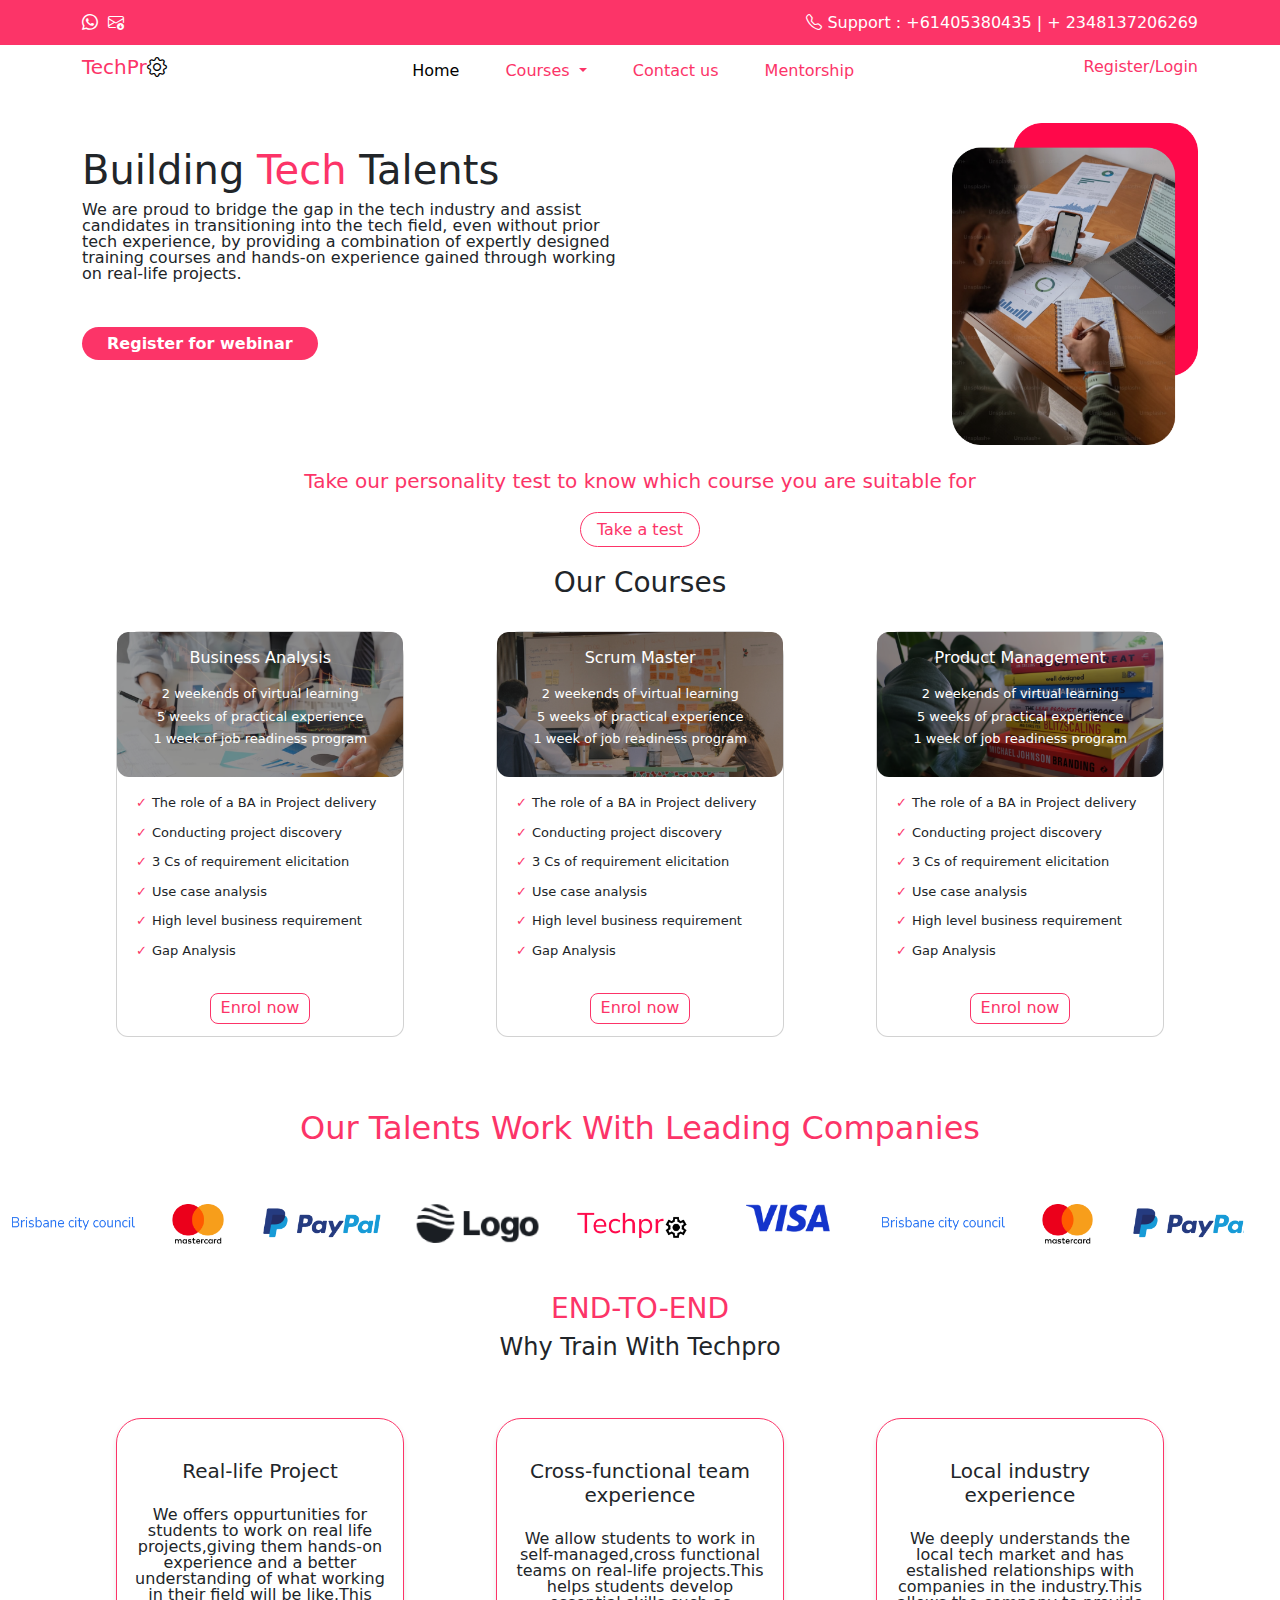
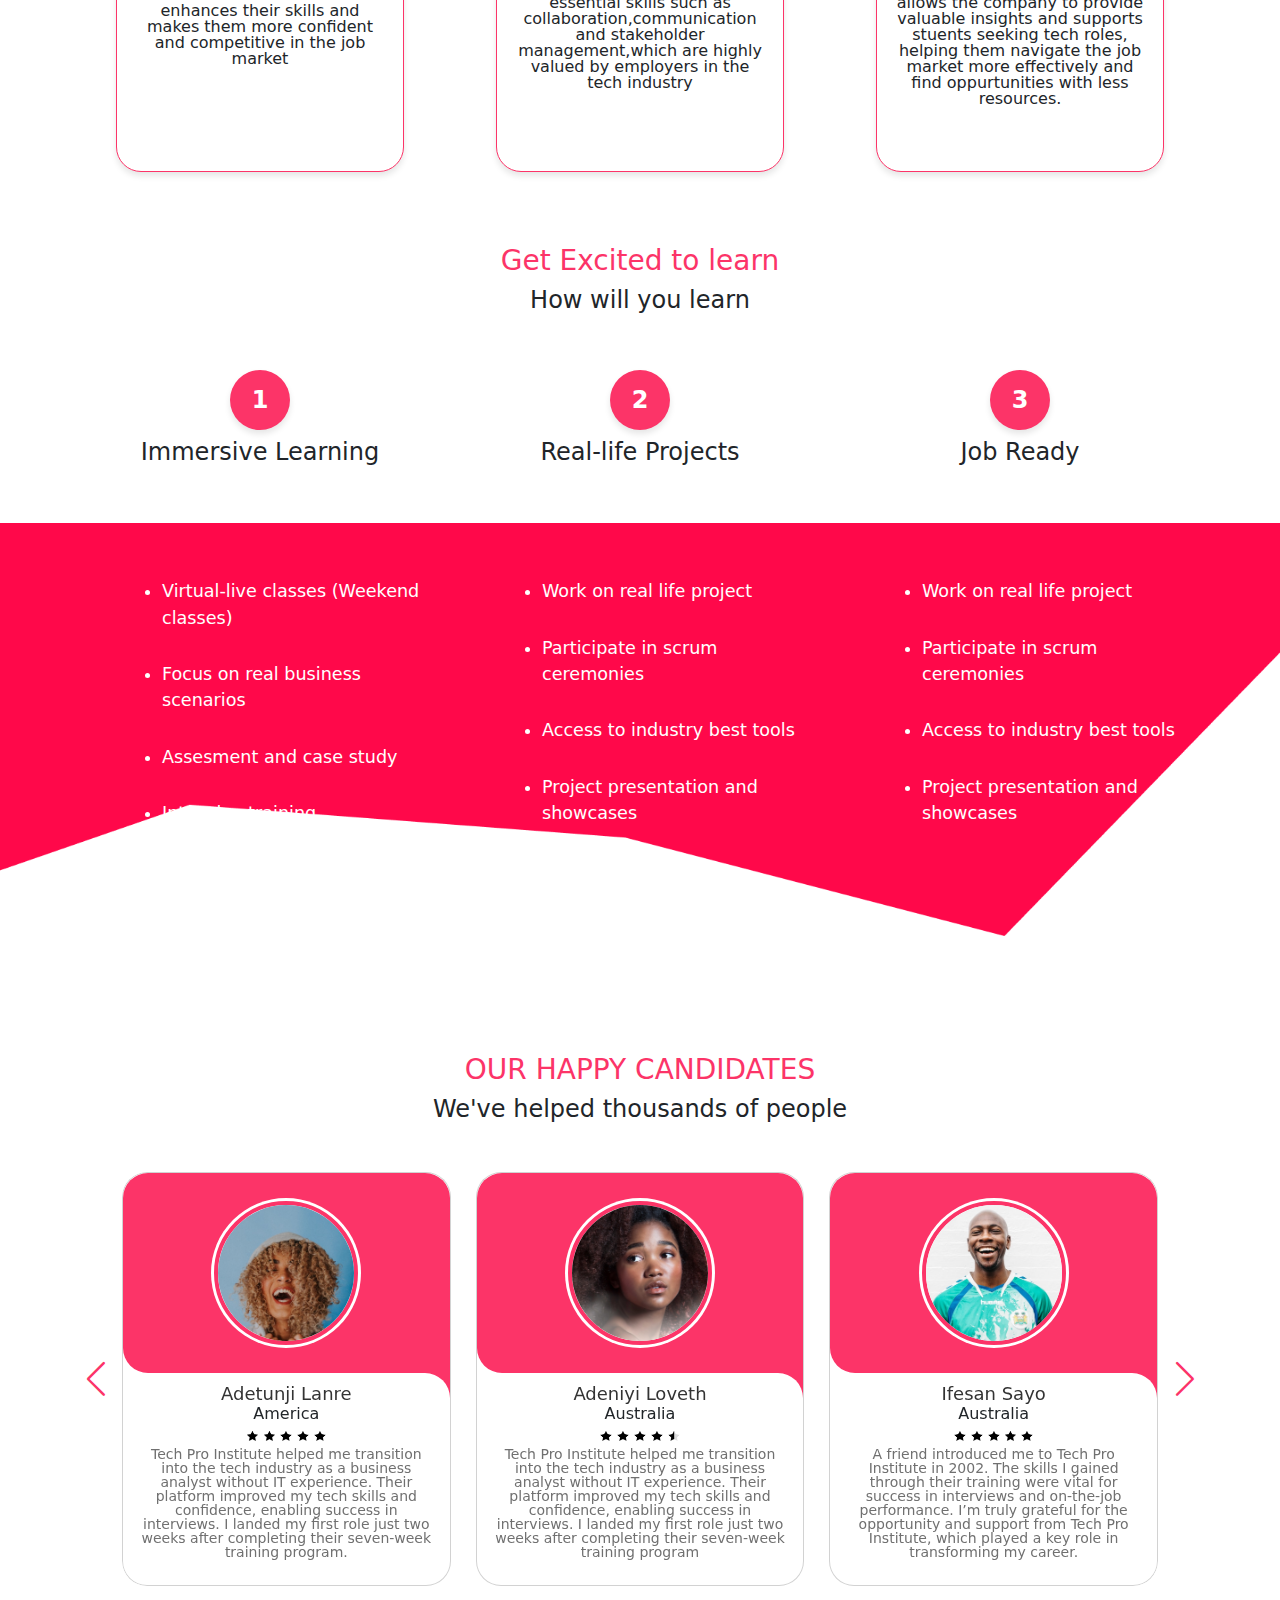
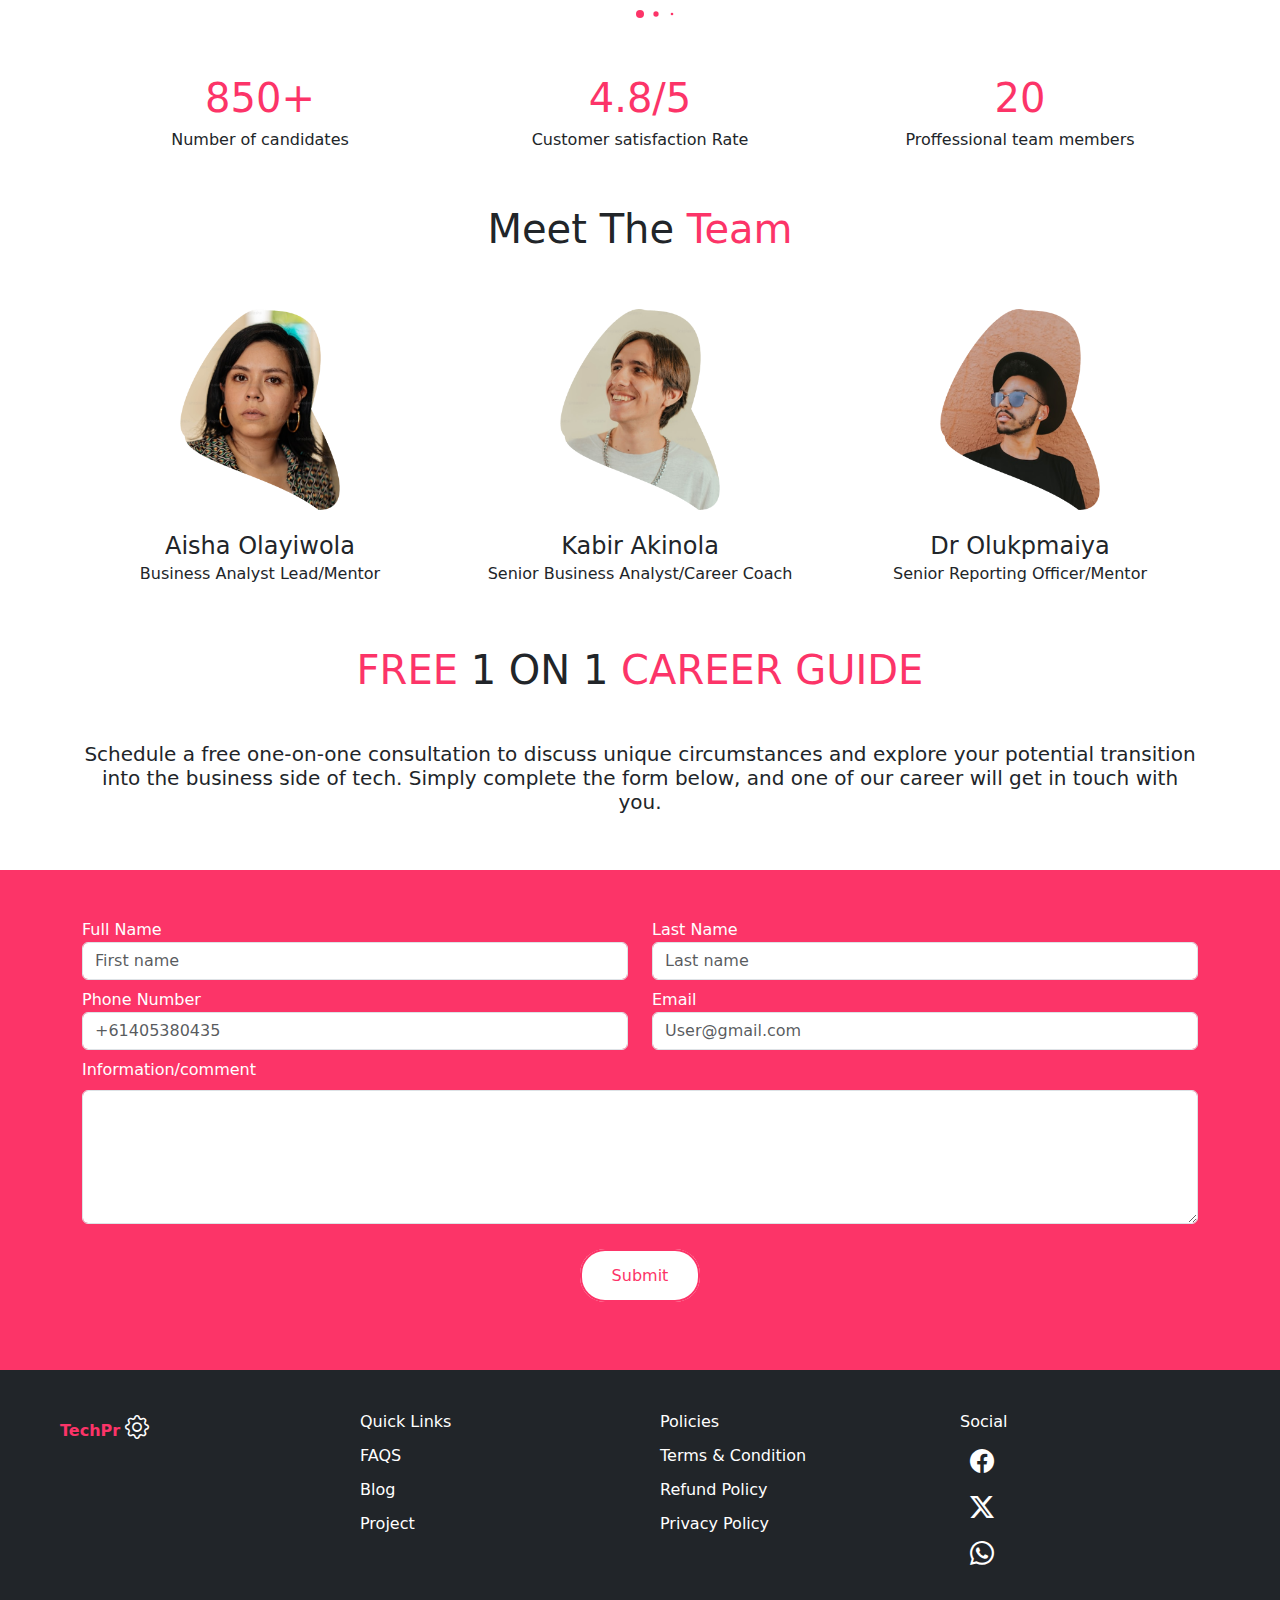
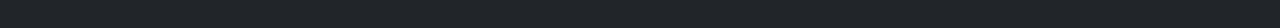
<file: index.html>
<!DOCTYPE html>
<html lang="en">
  <head>
    <meta charset="UTF-8" />
    <meta name="viewport" content="width=device-width, initial-scale=1.0" />
    <title>Document</title>
    <link
      href="https://cdn.jsdelivr.net/npm/bootstrap@5.3.3/dist/css/bootstrap.min.css"
      rel="stylesheet"
      integrity="sha384-QWTKZyjpPEjISv5WaRU9OFeRpok6YctnYmDr5pNlyT2bRjXh0JMhjY6hW+ALEwIH"
      crossorigin="anonymous"
    />
    <link
      rel="stylesheet"
      href="https://cdn.jsdelivr.net/npm/bootstrap-icons@1.11.3/font/bootstrap-icons.min.css"
    />
    <link
      rel="stylesheet"
      href="https://cdn.jsdelivr.net/npm/swiper@11/swiper-bundle.min.css"
    />
    <script
      src="https://cdn.jsdelivr.net/npm/bootstrap@5.3.3/dist/js/bootstrap.bundle.min.js"
      integrity="sha384-YvpcrYf0tY3lHB60NNkmXc5s9fDVZLESaAA55NDzOxhy9GkcIdslK1eN7N6jIeHz"
      crossorigin="anonymous"
    ></script>
     <link rel="stylesheet" href="styles/nav.css">
     <link rel="stylesheet" href="styles/index.css">
    <style>
/*       
      .header {
        background-color: #fc3468;
        height: 45px;
      }
      .envelope {
        margin-left: 10px;
      }

      .navbar ul li {
        padding: 0 15px;
      }
      .navbar ul li a {
        color: #fc3468;
      }
      .links {
        text-decoration: none;
        color: #fc3468;
      }

      .nav-margin {
        margin-top: -10px;
      }

      .techpr {
        color: #fc3468;
      }
      .intro-text {
        font-size: 40px;
        margin-top: 23px;
      }

      @media screen and (max-width: 993px) {
        .intro-text {
          font-size: 35px;
        }
      }

      @media screen and (max-width: 990px) {
        .nav-margin {
          margin-top: -4px;
        }
      } */
/* 
      .webinar-btn {
        text-decoration: none;
        color: white;
        background-color: #fc3468;
        padding: 7px 25px;
        border-radius: 25px;
        font-weight: 600;
        transition: all 0.3s ease-in-out;
      }

      .webinar-btn:hover {
        background-color: #ffebf2;
        color: #fc3468;
        box-shadow: 0 4px 8px rgba(0, 0, 0, 0.2);
        transform: scale(1.05);
      }

      .webinar-register-wrapper {
        margin-top: 50px;
      }

      @media screen and (max-width: 768px) {
        .webinar-register-wrapper {
          margin-top: 20px;
          text-align: center;
          margin-bottom: 10px;
        }
      }

      .hero-img {
        width: 45%;
      }

      .personality-text {
        color: #fc3468;
        font-size: 20px;
      }

      .test-btn-wrapper {
        margin-top: 25px;
      }

      .test-btn {
        text-decoration: none;
        color: #fc3468;
        padding: 7px 16px;
        border-radius: 20px;
        border: 1px solid #fc3468;
        transition: all 0.3s ease-in-out;
      }

      .test-btn:hover {
        background-color: #fc3468;
        color: white;
        font-weight: 600;
      }
      .background-img-wrapper {
        background-image: url("images/Rectangle\ 12.png");
        background-repeat: no-repeat;
        background-size: cover;
        height: 145px;
        width: 17.9rem;
        border-bottom-right-radius: 12px;
        border-bottom-left-radius: 12px;
      }

      .background-img2-wrapper {
        background-image: url("images/Rectangle 12 (1).png");
        background-repeat: no-repeat;
        background-size: cover;
        height: 145px;
        width: 17.9rem;
        border-bottom-right-radius: 12px;
        border-bottom-left-radius: 12px;
      }
      .background-img3-wrapper {
        background-image: url("images/Rectangle 12 (2).png");
        background-repeat: no-repeat;
        background-size: cover;
        height: 145px;
        width: 17.9rem;
        border-bottom-right-radius: 12px;
        border-bottom-left-radius: 12px;
      }
      .background-img-wrapper p {
        line-height: 0.5;
        font-size: small;
      }
      .background-img2-wrapper p {
        line-height: 0.5;
        font-size: small;
      }
      .background-img3-wrapper p {
        line-height: 0.5;
        font-size: small;
      }
      .card-wrapper {
        border-radius: 12px;
      }

      .card-body ul {
        list-style: none;
        padding: 0 3px;
        font-size: small;
      }

      .card-body li {
        margin-bottom: 10px;
      }

      .checkmark {
        color: #fc3468;
        font-weight: bold;
        margin-right: 5px;
      }

      .enrol-btn {
        text-decoration: none;
        color: #fc3468;
        border-radius: 8px;
        border: 1px solid #fc3468;
        transition: all 0.3s ease-in-out;
        padding-top: 4px;
        padding-right: 10px;
        padding-bottom: 6px;
        padding-left: 10px;
      }

      .enrol-btn:hover {
        background-color: #fc3468;
        color: white;
        font-weight: 600;
      }
      .enrol-btn-wrapper {
        padding-top: 20px;
      }

      .talent-text {
        color: #fc3468;
      }

      .slideshow-container {
        position: relative;
        overflow: hidden;
        width: 100%;
        
      }

      .slides {
        display: flex;
        animation: slide-left 20s linear infinite;
      }

      .slides img {
        flex: 0 0 auto;
        width: 10%;
        height: 40px;
        margin-right: 2rem;
        object-fit: contain;
      }

      @keyframes slide-left {
        0% {
          transform: translateX(0);
        }
        100% {
          transform: translateX(-50%);
        }
      }
      .project-card {
        border-radius: 25px;
        border: 1px solid #fc3468;
      }

      .project-card {
        background-color: #fff; 
        border-radius: 25px;
        border: 1px solid #fc3468;
        box-shadow: 0 4px 6px rgba(0, 0, 0, 0.1); 
        transition: all 0.3s ease-in-out; 
      }

      .project-card:hover {
        cursor: pointer;
        border: #fff;
        background-color: #fc3468; 
        transform: translateY(-10px); 
        box-shadow: 0 8px 16px rgba(0, 0, 0, 0.2); 
        color: #fff; 
      }

      .project-card:hover .card-title,
      .project-card:hover .card-text {
        color: #fff; 
      }

      .number-wrapper {
        background-color: #fc3468;
        color: white;
        height: 60px;
        width: 60px;
        border-radius: 50%;
        font-weight: bold;
        font-size: 1.5rem;
        box-shadow: 0 4px 6px rgba(0, 0, 0, 0.1); 
        transition: all 0.3s ease-in-out; 
      }

      .number-wrapper:hover {
        background-color: #ff5f8a; 
        transform: scale(1.1); 
        box-shadow: 0 8px 16px rgba(0, 0, 0, 0.2); 
        cursor: pointer; 
      }

      @media screen and (max-width: 807px) {
        .learn-text {
          font-size: 1rem;
        }
      }

      .background-wrapper {
        background-image: url(images/Rectangle\ 15\ \(1\).png); 
        background-repeat: no-repeat;
        background-size: contain;
        height: 620px;
      }

      .background-content ul li {
        padding: 25px 0;
        color: white;
        font-size: 1.1rem;
        transition: all 0.3s ease-in-out; 
      }

      .background-content ul li:hover {
        background-color: #fc3468; 
        transform: scale(1.05); 
        cursor: pointer; 
      }

      .background-content {
        padding-top: 40px;
      }

      @media screen and (max-width: 1496px) {
        .background-content ul li {
          padding: 15px 0;
        }
      }

      @media screen and (max-width: 1237px) {
        .background-content ul li {
          padding: 10px 0;
        }
      }

      @media screen and (max-width: 1128px) {
        .background-content ul li {
          padding: 5px 0;
        }
      }

      @media screen and (max-width: 1083px) {
        .background-content ul li {
          padding: 2px 0;
        }
        .background-content {
          padding-top: 20px;
        }
      }

      @media screen and (max-width: 957px) {
        .background-content ul li {
          padding: 2px 0;
        }
        .background-content {
          padding-top: 25px;
        }
        .background-wrapper {
          background-size: cover;
        }
      }

      @media screen and (max-width: 600px) {
        .background-content ul li {
          padding: 2px 0;
          font-size: 1em;
        }
      }

      .slide-container {
        max-width: 1120px;
        width: 100%;
        padding: 40px 0;
      }
      .slide-content {
        margin: 0 40px;
        overflow: hidden;
        border-radius: 25px;
      }
      .card {
        border-radius: 25px;
        background-color: #fff;
      }
      .image-content,
      .card-content {
        display: flex;
        flex-direction: column;
        align-items: center;
        padding: 10px 14px;
      }
      .image-content {
        position: relative;
        row-gap: 5px;
        padding: 25px 0;
      }
      .overlay {
        position: absolute;
        left: 0;
        top: 0;
        height: 100%;
        width: 100%;
        background-color: #fc3468;
        border-radius: 25px 25px 0 25px;
      }
      .overlay::before,
      .overlay::after {
        content: "";
        position: absolute;
        right: 0;
        bottom: -40px;
        height: 40px;
        width: 40px;
        background-color: #fc3468;
      }
      .overlay::after {
        border-radius: 0 25px 0 0;
        background-color: #fff;
      }
      .card-image {
        position: relative;
        height: 150px;
        width: 150px;
        border-radius: 50%;
        background: #fff;
        padding: 3px;
      }
      .card-image .card-img {
        height: 100%;
        width: 100%;
        object-fit: cover;
        border-radius: 50%;
        border: 4px solid #fc3468;
      }
      .name {
        font-size: 18px;
        font-weight: 500;
        color: #333;
      }
      .description {
        font-size: 14px;
        color: #707070;
        text-align: center;
      }
      .button {
        border: none;
        font-size: 16px;
        color: #fff;
        padding: 8px 16px;
        background-color: #fc3468;
        border-radius: 6px;
        margin: 14px;
        cursor: pointer;
        transition: all 0.3s ease;
      }
      .button:hover {
        background: #fc3468;
      }
      .swiper-navBtn {
        color: #fc3468;
        transition: color 0.3s ease;
      }
      .swiper-navBtn:hover {
        color: #fc3468;
      }
      .swiper-navBtn::before,
      .swiper-navBtn::after {
        font-size: 35px;
      }
      .swiper-button-next {
        right: 0;
      }
      .swiper-button-prev {
        left: 0;
      }
      .swiper-pagination-bullet {
        background-color: #fc3468;
        opacity: 1;
      }
      .card-text-margin {
        margin-top: -8px;
      }
      .swiper-pagination-bullet-active {
        background-color: #fc3468;
      }
      @media screen and (max-width: 768px) {
        .slide-content {
          margin: 0 10px;
        }
        .swiper-navBtn {
          display: none;
        }
      }

      .card:hover {
        transition: transform 0.3s ease;
      }


      .card-image:hover .card-img {
        transition: transform 0.3s ease;
      }

  
      .card:hover .overlay {
        opacity: 0.8; 
        transition: opacity 0.3s ease;
      }

      @media screen and (max-width:1416px) {
        .candidates-wrapper {
          margin-top: -90px;
        }
      }
      @media screen and (max-width:1186px) {
        .candidates-wrapper {
          margin-top: -100px;
        }
      }

      .team-text {
        font-size: 1.5em;
      }
      .team-text, p {
        line-height: 1em;
      }

      @media screen and (max-width:999px) {
        .team-text {
          font-size: 1.0em;
        }
        .desc{
        font-size: small;
      }
      }
      .form-wrapper {
        background-color: #fc3468;
        height: 500px; 
      }

      @media screen and (max-width:781px) {
        .schedule-text {
          font-size: 1.0em;
        }
      } */

    
/*

      .submit-btn {
  color: #fc3468;
  text-decoration-line: none;
  background-color: #fff;
  padding: 15px 30px;
  border-radius: 25px;
  border: 2px solid #fc3468; 
  transition: all 0.3s ease-in-out; 
}

.submit-btn:hover {
  background-color: #fc3468; 
  color: #fff; 
  transform: scale(1.05); 
  box-shadow: 0 4px 8px rgba(0, 0, 0, 0.2); 
}

footer.bg-dark {
  background-color: #343a40; 
  color: #fff; 
  padding: 40px 0; 
}

footer .container {
  max-width: 1200px; 
}

footer ul {
  list-style-type: none; 
  padding: 0;
}

footer ul li {
  margin-bottom: 10px; 
}

footer ul li a {
  color: #fff; 
  text-decoration: none; 
  font-size: 1rem;
  transition: color 0.3s ease; 
}

footer ul li a:hover {
  color: #fc3468; 
}

footer .techpr {
  font-weight: bold;
  color: #fc3468; 
}

footer .bi {
  font-size: 1.5rem; 
  margin-left: 10px; 
}

footer .bi:hover {
  color: #fc3468; 
}

footer .col {
  padding: 0 20px; 
}

footer .row {
  display: flex;
  flex-wrap: wrap; 
  justify-content: space-between;
}

footer .col ul {
  text-align: left; 
}


@media (max-width: 768px) {
  footer .row {
    text-align: center;
  }
  footer .col {
    padding-bottom: 20px;
  }
}

@media screen and (max-width:505px) {
  .gear-icon {
    font-size: small;
  }
}

*/
    </style>
  </head>
  <body>
    <section class="header">
      <div class="container h-100">
        <div class="row h-100 align-items-center">
          <div class="col-2 d-flex align-items-center text-white">
            <i class="bi bi-whatsapp"></i>
            <i class="bi bi-envelope-arrow-down envelope"></i>
          </div>
          <div class="col-10 text-end text-white align-items-center">
            <h6 class="mb-0">
              <i class="bi bi-telephone"></i> Support : +61405380435 | +
              2348137206269
            </h6>
          </div>
        </div>
      </div>
    </section>
    <nav class="navbar navbar-expand-lg bg-body-white nav-margin">  
      <div class="container">
        <a class="navbar-brand" href="index.html"
          ><span class="techpr">TechPr</span><i class="bi bi-gear"></i
        ></a>
        <button
          class="navbar-toggler"
          type="button"
          data-bs-toggle="collapse"
          data-bs-target="#navbarSupportedContent"
          aria-controls="navbarSupportedContent"
          aria-expanded="false"
          aria-label="Toggle navigation"
        >
          <span class="navbar-toggler-icon"></span>
        </button>
        <div class="collapse navbar-collapse" id="navbarSupportedContent">
          <ul class="navbar-nav mx-auto mb-2 mb-lg-0 mt-2">
            <li class="nav-item">
              <a class="nav-link active" aria-current="page" href="index.html">Home</a>
            </li>
            <li class="nav-item dropdown">
              <a
                class="nav-link dropdown-toggle"
                href="#"
                role="button"
                data-bs-toggle="dropdown"
                aria-expanded="false"
              >
                Courses
              </a>
              <ul class="dropdown-menu">
                <li><a class="dropdown-item" href="business-analysis-course.html">Business Analysis</a></li>
                <li><a class="dropdown-item" href="scrum-master.html">Scrum master</a></li>
                <li>
                  <a class="dropdown-item" href="product-management.html">Product Management</a>
                </li>
              </ul>
            </li>
            <li class="nav-item">
              <a class="nav-link" href="#">Contact us</a>
            </li>
            <li class="nav-item">
              <a class="nav-link" href="#">Mentorship</a>
            </li>
          </ul>

          <a class="links" href="register-form.html">Register</a>
          <a class="links" href="">/Login</a>
        </div>
      </div>
    </nav>

    <div class="container mt-4">
      <div class="row">
        <div class="col-12 col-md-6 mb-3">
          <h1 class="intro-text">
            Building <span class="techpr">Tech</span> Talents
          </h1>
          <p>
            We are proud to bridge the gap in the tech industry and assist
            candidates in transitioning into the tech field, even without prior
            tech experience, by providing a combination of expertly designed
            training courses and hands-on experience gained through working on
            real-life projects.
          </p>
          <div class="webinar-register-wrapper">
            <a class="webinar-btn" href="webinar-form.html">Register for webinar</a>
          </div>
        </div>

        <div class="col-12 col-md-6 text-center text-md-end">
          <img class="hero-img" src="images/Group 66.png" alt="" />
        </div>
      </div>
    </div>
    <div class="container mt-4">
      <div class="row">
        <div class="col text-center">
          <h6 class="personality-text">
            Take our personality test to know which course you are suitable for
          </h6>
          <div class="test-btn-wrapper">
            <a class="test-btn" href="quiz.html">Take a test</a>
          </div>
        </div>
      </div>
    </div>
    <div class="container">
      <div class="row">
        <div class="col text-center mt-4">
          <h3>Our Courses</h3>
        </div>
      </div>

      <div class="row mt-4">
        <div
          class="col-sm-12 col-md-6 col-lg-4 d-flex justify-content-center mb-4"
        >
          <div class="card index-card" style="width: 18rem; border-bottom-right-radius: 12px; border-bottom-left-radius: 12px;">
            <div class="background-img-wrapper text-center text-white">
              <h6 class="pt-3">Business Analysis</h6>
              <div class="pt-3">
                <p>2 weekends of virtual learning</p>
                <p>5 weeks of practical experience</p>
                <p>1 week of job readiness program</p>
              </div>
            </div>
            <div class="card-body">
              <ul>
                <li>
                  <span class="checkmark">✓</span>The role of a BA in Project
                  delivery
                </li>
                <li>
                  <span class="checkmark">✓</span>Conducting project discovery
                </li>
                <li>
                  <span class="checkmark">✓</span>3 Cs of requirement
                  elicitation
                </li>
                <li><span class="checkmark">✓</span>Use case analysis</li>
                <li>
                  <span class="checkmark">✓</span>High level business
                  requirement
                </li>
                <li><span class="checkmark">✓</span>Gap Analysis</li>
              </ul>
              <div class="enrol-btn-wrapper text-center">
                <a class="enrol-btn" href="business-analysis-course.html">Enrol now</a>
              </div>
            </div>
          </div>
        </div>

        <div
          class="col-sm-12 col-md-6 col-lg-4 d-flex justify-content-center mb-4"
        >
          <div class="card  index-card" style="width: 18rem; border-bottom-right-radius: 12px; border-bottom-left-radius: 12px;">
            <div class="background-img2-wrapper text-center text-white">
              <h6 class="pt-3">Scrum Master</h6>
              <div class="pt-3">
                <p>2 weekends of virtual learning</p>
                <p>5 weeks of practical experience</p>
                <p>1 week of job readiness program</p>
              </div>
            </div>
            <div class="card-body">
              <ul>
                <li>
                  <span class="checkmark">✓</span>The role of a BA in Project
                  delivery
                </li>
                <li>
                  <span class="checkmark">✓</span>Conducting project discovery
                </li>
                <li>
                  <span class="checkmark">✓</span>3 Cs of requirement
                  elicitation
                </li>
                <li><span class="checkmark">✓</span>Use case analysis</li>
                <li>
                  <span class="checkmark">✓</span>High level business
                  requirement
                </li>
                <li><span class="checkmark">✓</span>Gap Analysis</li>
              </ul>
              <div class="enrol-btn-wrapper text-center">
                <a class="enrol-btn" href="scrum-master.html">Enrol now</a>
              </div>
            </div>
          </div>
        </div>

        <div
          class="col-sm-12 col-md-6 col-lg-4 d-flex justify-content-center mb-4"
        >
          <div class="card index-card" style="width: 18rem;border-bottom-right-radius: 12px; border-bottom-left-radius: 12px;">
            <div class="background-img3-wrapper text-center text-white">
              <h6 class="pt-3">Product Management</h6>
              <div class="pt-3">
                <p>2 weekends of virtual learning</p>
                <p>5 weeks of practical experience</p>
                <p>1 week of job readiness program</p>
              </div>
            </div>
            <div class="card-body">
              <ul>
                <li>
                  <span class="checkmark">✓</span>The role of a BA in Project
                  delivery
                </li>
                <li>
                  <span class="checkmark">✓</span>Conducting project discovery
                </li>
                <li>
                  <span class="checkmark">✓</span>3 Cs of requirement
                  elicitation
                </li>
                <li><span class="checkmark">✓</span>Use case analysis</li>
                <li>
                  <span class="checkmark">✓</span>High level business
                  requirement
                </li>
                <li><span class="checkmark">✓</span>Gap Analysis</li>
              </ul>
              <div class="enrol-btn-wrapper text-center">
                <a class="enrol-btn" href="product-management.html">Enrol now</a>
              </div>
            </div>
          </div>
        </div>
      </div>
    </div>
    <div class="container-fluid">
      <div class="row mt-5">
        <div class="col text-center">
          <h2 class="talent-text">Our Talents Work With Leading Companies</h2>
        </div>
        <div class="row mt-5">
          <div class="col">
            <div class="slideshow-container">
              <div class="slides" id="slides">
                <img src="images/Brisbane city council.png" alt="Slide 1" />
                <img
                  style="width: 5%"
                  src="images/Mastercard.png"
                  alt="Slide 2"
                />
                <img src="images/PayPal.png" alt="Slide 3" />
                <img src="images/Frame 9 (1).png" alt="Slide 4" />
                <img src="images/Frame 8.png" alt="Slide 5" />
                <img style="height: 28px" src="images/Visa.png" alt="Slide 6" />

                <img
                  src="images/Brisbane city council.png"
                  alt="Slide 1 Duplicate"
                />
                <img
                  style="width: 5%"
                  src="images/Mastercard.png"
                  alt="Slide 2 Duplicate"
                />
                <img src="images/PayPal.png" alt="Slide 3 Duplicate" />
                <img src="images/Frame 9 (1).png" alt="Slide 4 Duplicate" />
                <img src="images/Frame 8.png" alt="Slide 5 Duplicate" />
                <img
                  style="height: 28px"
                  src="images/Visa.png"
                  alt="Slide 6 Duplicate"
                />
              </div>
            </div>
          </div>
        </div>
      </div>
    </div>
    <div class="container">
      <div class="row mt-5">
        <div class="col text-center">
          <h3 class="techpr">END-TO-END</h3>
          <h4>Why Train With Techpro</h4>
        </div>
      </div>
      <div class="row mt-5">
        <div
          class="col-sm-12 col-md-6 col-lg-4 mb-4 d-flex justify-content-center"
        >
          <div class="card project-card" style="width: 18rem">
            <div class="card-body">
              <h5 class="card-title text-center mb-4 mt-4">
                Real-life Project
              </h5>
              <p class="card-text text-center mb-5">
                We offers oppurtunities for students to work on real life
                projects,giving them hands-on experience and a better
                understanding of what working in their field will be like.This
                enhances their skills and makes them more confident and
                competitive in the job market
              </p>
            </div>
          </div>
        </div>
        <div
          class="col-sm-12 col-md-6 col-lg-4 mb-4 d-flex justify-content-center"
        >
          <div class="card project-card" style="width: 18rem">
            <div class="card-body">
              <h5 class="card-title text-center mb-4 mt-4">
                Cross-functional team experience
              </h5>
              <p class="card-text text-center mb-5">
                We allow students to work in self-managed,cross functional teams
                on real-life projects.This helps students develop essential
                skills such as collaboration,communication and stakeholder
                management,which are highly valued by employers in the tech
                industry
              </p>
            </div>
          </div>
        </div>
        <div
          class="col-sm-12 col-md-6 col-lg-4 mb-4 d-flex justify-content-center"
        >
          <div class="card project-card" style="width: 18rem">
            <div class="card-body">
              <h5 class="card-title text-center mb-4 mt-4">
                Local industry experience
              </h5>
              <p class="card-text text-center mb-5">
                We deeply understands the local tech market and has estalished
                relationships with companies in the industry.This allows the
                company to provide valuable insights and supports stuents
                seeking tech roles, helping them navigate the job market more
                effectively and find oppurtunities with less resources.
              </p>
            </div>
          </div>
        </div>
      </div>

      <div class="row mt-5">
        <div class="col text-center">
          <h3 class="techpr">Get Excited to learn</h3>
          <h4>How will you learn</h4>
        </div>
      </div>
   
      <div class="row mt-5">
        <div class="col text-center">
          <div class="d-flex justify-content-center">
            <div
              class="number-wrapper d-flex justify-content-center align-items-center"
            >
              1
            </div>
          </div>

          <h4 class="mt-2 learn-text">Immersive Learning</h4>
        </div>
        <div class="col text-center">
          <div class="d-flex justify-content-center">
            <div
              class="number-wrapper d-flex justify-content-center align-items-center"
            >
              2
            </div>
          </div>
          <h4 class="mt-2 learn-text">Real-life Projects</h4>
        </div>
        <div class="col text-center">
          <div class="d-flex justify-content-center">
            <div
              class="number-wrapper d-flex justify-content-center align-items-center"
            >
              3
            </div>
          </div>
          <h4 class="mt-2 learn-text">Job Ready</h4>
        </div>
      </div>
    </div>


    <section class="background-wrapper">
      <div class="container">
        <div class="row mt-5 background-content">
          <div class="col ms-lg-5 ms-md-2">
            <ul>
              <li>Virtual-live classes (Weekend classes)</li>
              <li>Focus on real business scenarios</li>
              <li>Assesment and case study</li>
              <li>Intensive training</li>
            </ul>
          </div>
          <div class="col ms-lg-5 ms-md-2">
            <ul>
              <li>Work on real life project</li>
              <li>Participate in scrum ceremonies</li>
              <li>Access to industry best tools</li>
              <li>Project presentation and showcases</li>
            </ul>
          </div>
          <div class="col ms-lg-5 ms-md-2">
            <ul>
              <li>Work on real life project</li>
              <li>Participate in scrum ceremonies</li>
              <li>Access to industry best tools</li>
              <li>Project presentation and showcases</li>
            </ul>
          </div>
        </div>
      </div>
    </section>

    <div class="container">
      <div class="row candidates-wrapper">
        <div class="col text-center">
          <h3 class="techpr">OUR HAPPY CANDIDATES</h3>
          <h4>We've helped thousands of people</h4>
        </div>
      </div>

      <div class="slide-container swiper">
        <div class="slide-content">
          <div class="card-wrapper swiper-wrapper">
            <div class="card swiper-slide">
              <div class="image-content">
                <span class="overlay"></span>
                <div class="card-image">
                  <img
                    src="images/Rectangle 18 (1).png"
                    alt=""
                    class="card-img"
                  />
                </div>
              </div>
              <div class="card-content">
                <h2 class="name">Adetunji Lanre</h2>
                <h6 class="card-text-margin">America</h6>
                <div class="text-center card-text-margin">
                  <img width="5%" src="images/Star 1.png" alt="" />
                  <img width="5%" src="images/Star 1.png" alt="" />
                  <img width="5%" src="images/Star 1.png" alt="" />
                  <img width="5%" src="images/Star 1.png" alt="" />
                  <img width="5%" src="images/Star 1.png" alt="" />
                </div>
                <p class="description">
                  Tech Pro Institute helped me transition into the tech industry
                  as a business analyst without IT experience. Their platform
                  improved my tech skills and confidence, enabling success in
                  interviews. I landed my first role just two weeks after
                  completing their seven-week training program.
                </p>
              </div>
            </div>
            <div class="card swiper-slide">
              <div class="image-content">
                <span class="overlay"></span>
                <div class="card-image">
                  <img
                    src="images/Rectangle 18 (2).png"
                    alt=""
                    class="card-img"
                  />
                </div>
              </div>
              <div class="card-content">
                <h2 class="name">Adeniyi Loveth</h2>
                <h6 class="card-text-margin">Australia</h6>
                <div class="text-center card-text-margin">
                  <img width="5%" src="images/Star 1.png" alt="" />
                  <img width="5%" src="images/Star 1.png" alt="" />
                  <img width="5%" src="images/Star 1.png" alt="" />
                  <img width="5%" src="images/Star 1.png" alt="" />
                  <img width="5%" src="images/Star 5.png" alt="" />
                </div>
                <p class="description">
                  Tech Pro Institute helped me transition into the tech industry
                  as a business analyst without IT experience. Their platform
                  improved my tech skills and confidence, enabling success in
                  interviews. I landed my first role just two weeks after
                  completing their seven-week training program
                </p>
              </div>
            </div>
            <div class="card swiper-slide">
              <div class="image-content">
                <span class="overlay"></span>
                <div class="card-image">
                  <img src="images/Rectangle 18.png" alt="" class="card-img" />
                </div>
              </div>
              <div class="card-content">
                <h2 class="name">Ifesan Sayo</h2>
                <h6 class="card-text-margin">Australia</h6>
                <div class="text-center card-text-margin">
                  <img width="5%" src="images/Star 1.png" alt="" />
                  <img width="5%" src="images/Star 1.png" alt="" />
                  <img width="5%" src="images/Star 1.png" alt="" />
                  <img width="5%" src="images/Star 1.png" alt="" />
                  <img width="5%" src="images/Star 1.png" alt="" />
                </div>
                <p class="description">
                  A friend introduced me to Tech Pro Institute in 2002. The
                  skills I gained through their training were vital for success
                  in interviews and on-the-job performance. I’m truly grateful
                  for the opportunity and support from Tech Pro Institute, which
                  played a key role in transforming my career.
                </p>
              </div>
            </div>
            <div class="card swiper-slide">
              <div class="image-content">
                <span class="overlay"></span>
                <div class="card-image">
                  <img
                    src="images/Rectangle 18 (1).png"
                    alt=""
                    class="card-img"
                  />
                </div>
              </div>
              <div class="card-content">
                <h2 class="name">Adeniyi Loveth</h2>
                <h6 class="card-text-margin">Australia</h6>
                <div class="text-center card-text-margin">
                  <img width="5%" src="images/Star 1.png" alt="" />
                  <img width="5%" src="images/Star 1.png" alt="" />
                  <img width="5%" src="images/Star 1.png" alt="" />
                  <img width="5%" src="images/Star 1.png" alt="" />
                  <img width="5%" src="images/Star 5.png" alt="" />
                </div>
                <p class="description">
                  Tech Pro Institute helped me transition into the tech industry
                  as a business analyst without IT experience. Their platform
                  improved my tech skills and confidence, enabling success in
                  interviews. I landed my first role just two weeks after
                  completing their seven-week training program
                </p>
              </div>
            </div>
            <div class="card swiper-slide">
              <div class="image-content">
                <span class="overlay"></span>
                <div class="card-image">
                  <img
                    src="images/Rectangle 18 (2).png"
                    alt=""
                    class="card-img"
                  />
                </div>
              </div>
              <div class="card-content">
                <h2 class="name">Adetunji Lanre</h2>
                <h6 class="card-text-margin">America</h6>
                <div class="text-center card-text-margin">
                  <img width="5%" src="images/Star 1.png" alt="" />
                  <img width="5%" src="images/Star 1.png" alt="" />
                  <img width="5%" src="images/Star 1.png" alt="" />
                  <img width="5%" src="images/Star 1.png" alt="" />
                  <img width="5%" src="images/Star 1.png" alt="" />
                </div>
                <p class="description">
                  Tech Pro Institute helped me transition into the tech industry
                  as a business analyst without IT experience. Their platform
                  improved my tech skills and confidence, enabling success in
                  interviews. I landed my first role just two weeks after
                  completing their seven-week training program.
                </p>
              </div>
            </div>
            <div class="card swiper-slide">
              <div class="image-content">
                <span class="overlay"></span>
                <div class="card-image">
                  <img src="images/Rectangle 18.png" alt="" class="card-img" />
                </div>
              </div>
              <div class="card-content">
                <h2 class="name">Ifesan Sayo</h2>
                <h6 class="card-text-margin">Australia</h6>
                <div class="text-center card-text-margin">
                  <img width="5%" src="images/Star 1.png" alt="" />
                  <img width="5%" src="images/Star 1.png" alt="" />
                  <img width="5%" src="images/Star 1.png" alt="" />
                  <img width="5%" src="images/Star 1.png" alt="" />
                  <img width="5%" src="images/Star 1.png" alt="" />
                </div>
                <p class="description">
                  A friend introduced me to Tech Pro Institute in 2002. The
                  skills I gained through their training were vital for success
                  in interviews and on-the-job performance. I’m truly grateful
                  for the opportunity and support from Tech Pro Institute, which
                  played a key role in transforming my career.
                </p>
              </div>
            </div>
            <div class="card swiper-slide">
              <div class="image-content">
                <span class="overlay"></span>
                <div class="card-image">
                  <img src="images/Rectangle 12.png" alt="" class="card-img" />
                </div>
              </div>
              <div class="card-content">
                <h2 class="name">Adeniyi Loveth</h2>
                <h6 class="card-text-margin">Australia</h6>
                <div class="text-center card-text-margin">
                  <img width="5%" src="images/Star 1.png" alt="" />
                  <img width="5%" src="images/Star 1.png" alt="" />
                  <img width="5%" src="images/Star 1.png" alt="" />
                  <img width="5%" src="images/Star 1.png" alt="" />
                  <img width="5%" src="images/Star 5.png" alt="" />
                </div>
                <p class="description">
                  Tech Pro Institute helped me transition into the tech industry
                  as a business analyst without IT experience. Their platform
                  improved my tech skills and confidence, enabling success in
                  interviews. I landed my first role just two weeks after
                  completing their seven-week training program
                </p>
              </div>
            </div>
            <div class="card swiper-slide">
              <div class="image-content">
                <span class="overlay"></span>
                <div class="card-image">
                  <img
                    src="images/Rectangle 18 (1).png"
                    alt=""
                    class="card-img"
                  />
                </div>
              </div>
              <div class="card-content">
                <h2 class="name">Ifesan Sayo</h2>
                <h6 class="card-text-margin">Australia</h6>
                <div class="text-center card-text-margin">
                  <img width="5%" src="images/Star 1.png" alt="" />
                  <img width="5%" src="images/Star 1.png" alt="" />
                  <img width="5%" src="images/Star 1.png" alt="" />
                  <img width="5%" src="images/Star 1.png" alt="" />
                  <img width="5%" src="images/Star 1.png" alt="" />
                </div>
                <p class="description">
                  A friend introduced me to Tech Pro Institute in 2002. The
                  skills I gained through their training were vital for success
                  in interviews and on-the-job performance. I’m truly grateful
                  for the opportunity and support from Tech Pro Institute, which
                  played a key role in transforming my career.
                </p>
              </div>
            </div>
            <div class="card swiper-slide">
              <div class="image-content">
                <span class="overlay"></span>
                <div class="card-image">
                  <img
                    src="images/Rectangle 12 (2).png"
                    alt=""
                    class="card-img"
                  />
                </div>
              </div>
              <div class="card-content">
                <h2 class="name">Adeniyi Loveth</h2>
                <h6 class="card-text-margin">Australia</h6>
                <div class="text-center card-text-margin">
                  <img width="5%" src="images/Star 1.png" alt="" />
                  <img width="5%" src="images/Star 1.png" alt="" />
                  <img width="5%" src="images/Star 1.png" alt="" />
                  <img width="5%" src="images/Star 1.png" alt="" />
                  <img width="5%" src="images/Star 5.png" alt="" />
                </div>
                <p class="description">
                  Tech Pro Institute helped me transition into the tech industry
                  as a business analyst without IT experience. Their platform
                  improved my tech skills and confidence, enabling success in
                  interviews. I landed my first role just two weeks after
                  completing their seven-week training program
                </p>
              </div>
            </div>
          </div>
        </div>
        <div class="swiper-button-next swiper-navBtn"></div>
        <div class="swiper-button-prev swiper-navBtn"></div>
        <div class="swiper-pagination"></div>
      </div>

      <div class="row mt-5 text-center">
        <div class="col">
          <h1 class="techpr">850+</h1>
          <h6>Number of candidates</h6>

        </div>
        <div class="col">
          <h1 class="techpr">4.8/5</h1>
          <h6>Customer satisfaction Rate</h6>

        </div>
        <div class="col">
          <h1 class="techpr">20</h1>
          <h6>Proffessional team members</h6>

        </div>
      </div>
      <div class="row mt-5 text-center">
        <div class="col">
          <h1>Meet The  <span class="techpr">Team</span></h1>

        </div>
      </div>
      <div class="row mt-5 text-center">
        <div class="col">
          <img width="45%" class="img-fluid" src="images/Ellipse 7 (1).png" alt="">
          <h3 class="pt-4 team-text">Aisha Olayiwola</h3>
          <p class="desc">Business Analyst Lead/Mentor</p>

        </div>
        <div class="col">
          <img  width="45%" class="img-fluid" src="images/Ellipse 7 (2).png" alt="">
          <h3 class="pt-4 team-text">Kabir Akinola</h3>
          <p class="desc">Senior Business Analyst/Career Coach</p>

        </div>
        <div class="col">
          <img  width="45%" class="img-fluid" src="images/Ellipse 7.png" alt="">
          <h3 class="pt-4 team-text">Dr Olukpmaiya</h3>
          <p class="desc">Senior Reporting Officer/Mentor</p>


        </div>
      </div>

      <div class="row mt-5 text-center">
        <div class="col">
          <h1 class="techpr">FREE <span class="text-dark">1 ON 1</span> CAREER GUIDE</h1>
          <h5 class="mt-5 schedule-text">Schedule a free one-on-one consultation to discuss unique circumstances and explore your potential transition into the business side of tech. Simply complete the form below, and one of our career will get in touch with you.</h5>

        </div>

      </div>
    </div>

    <section class="form-wrapper mt-5">
      <div class="container">
        <div class="row pt-5">
          <div class="col">
            <label class="text-white" for="">Full Name</label>
            <input  type="text" class="form-control" placeholder="First name" aria-label="First name">
          </div>
          <div class="col">
            <label class="text-white" for="">Last Name</label>
            <input  type="text" class="form-control" placeholder="Last name" aria-label="Last name">
          </div>
        </div>
        <div class="row mt-2">
          <div class="col">
            <label class="text-white" for="">Phone Number</label>
            <input  type="text" class="form-control" placeholder="+61405380435" aria-label="First name">
          </div>
          <div class="col">
            <label class="text-white" for="">Email</label>
            <input  type="text" class="form-control" placeholder="User@gmail.com" aria-label="Last name">
          </div>
        </div>
        <div class="row mt-2">
          <div class="col">
            <div class="mb-3">
              <label for="exampleFormControlTextarea1" class="form-label text-white">Information/comment</label>
              <textarea class="form-control" id="exampleFormControlTextarea1" rows="5"></textarea>
            </div>
          </div>
        </div>
        <div class="row mt-4">
          <div class="col text-center">
            <a class="submit-btn" href="">Submit</a>
          </div>
        </div>
      </div>

    </section>
    <footer class="bg-dark">
      <div class="container">
        <div class="row">
          <div class="col">
            <ul>
              <li><a href=""><span class="techpr">TechPr</span><i style="margin-left: 5px;" class="bi bi-gear gear-icon"></i></a></li>
            </ul>
          </div>
          <div class="col">
            <ul>
              <li><a href="">Quick Links</a></li>
              <li><a href="">FAQS</a></li>
              <li><a href="">Blog</a></li>
              <li><a href="">Project</a></li>
            </ul>
          </div>
          <div class="col">
            <ul>
              <li><a href="">Policies</a></li>
              <li><a href="">Terms & Condition</a></li>
              <li><a href="">Refund Policy</a></li>
              <li><a href="">Privacy Policy</a></li>
            </ul>
          </div>
          <div class="col">
            <ul>
              <li><a href="">Social</a></li>
              <li><a href=""><i class="bi bi-facebook"></i></a></li>
              <li><a href=""><i class="bi bi-twitter-x"></i></a></li>
              <li><a href=""><i class="bi bi-whatsapp"></i></a></li>
            </ul>
          </div>
        </div>
      </div>
    </footer>
    

    <script src="https://cdn.jsdelivr.net/npm/swiper@11/swiper-bundle.min.js"></script>
    <script>
      var swiper = new Swiper(".slide-content", {
        slidesPerView: 3,
        spaceBetween: 25,
        loop: true,
        centerSlide: "true",
        fade: "true",
        grabCursor: "true",
        pagination: {
          el: ".swiper-pagination",
          clickable: true,
          dynamicBullets: true,
        },
        navigation: {
          nextEl: ".swiper-button-next",
          prevEl: ".swiper-button-prev",
        },
        breakpoints: {
          0: {
            slidesPerView: 1,
          },
          520: {
            slidesPerView: 2,
          },
          950: {
            slidesPerView: 3,
          },
        },
      });
    </script>
  </body>
</html>
</file>
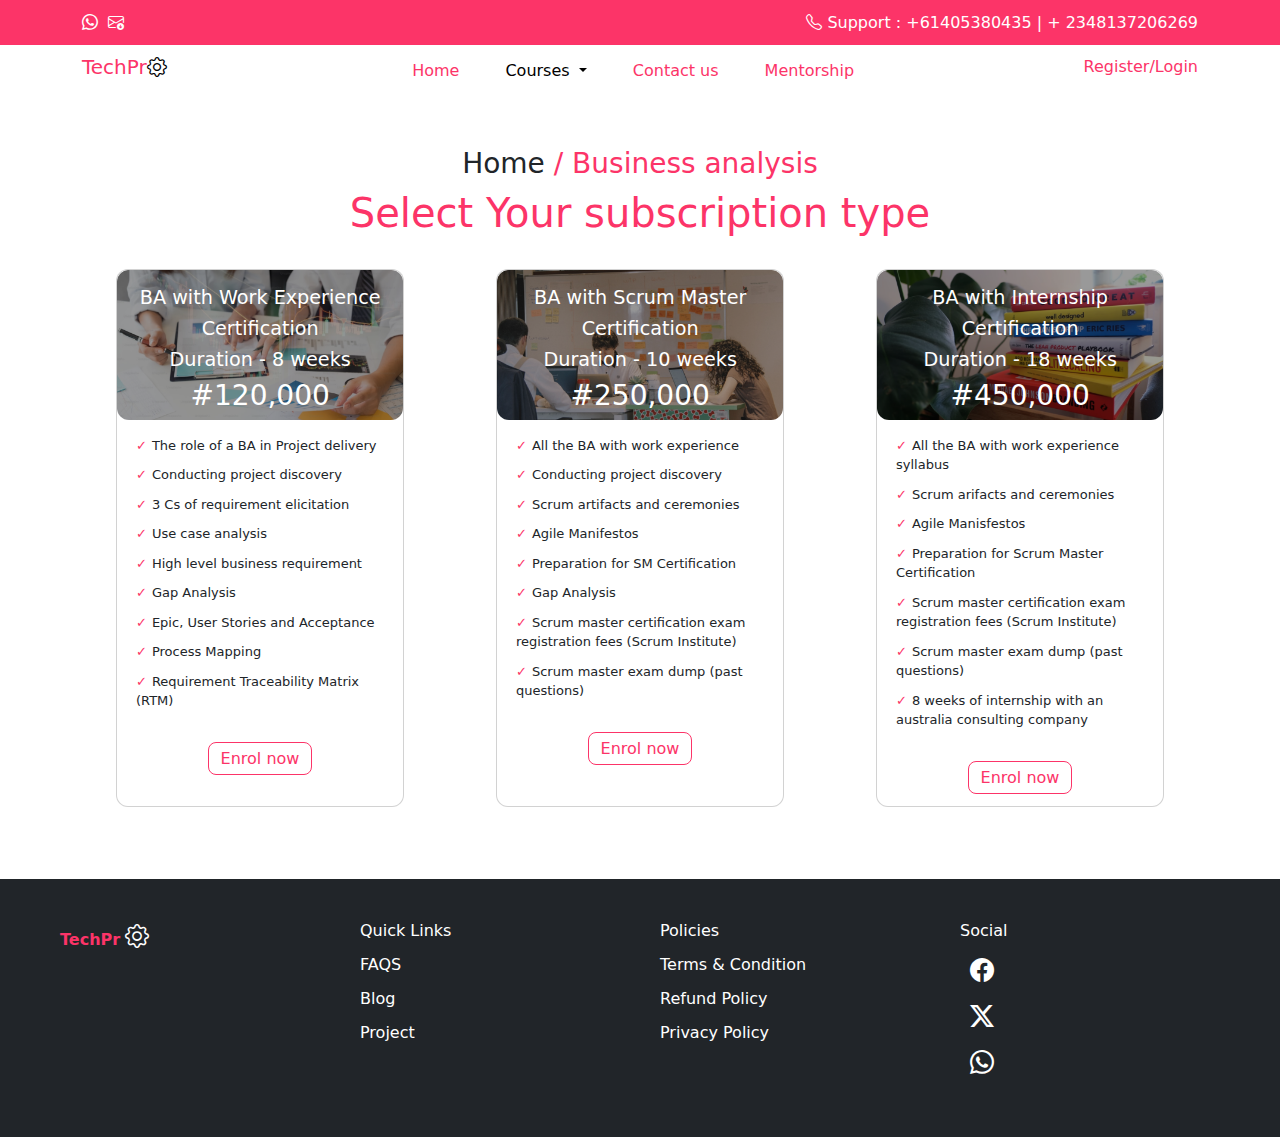
<file: business-analysis-course.html>
<!DOCTYPE html>
<html lang="en">
<head>
  <meta charset="UTF-8">
  <meta name="viewport" content="width=device-width, initial-scale=1.0">
  <title>Document</title>
  <link rel="stylesheet" href="styles/nav.css">
  <link rel="stylesheet" href="styles/course.css">
  <link
      href="https://cdn.jsdelivr.net/npm/bootstrap@5.3.3/dist/css/bootstrap.min.css"
      rel="stylesheet"
      integrity="sha384-QWTKZyjpPEjISv5WaRU9OFeRpok6YctnYmDr5pNlyT2bRjXh0JMhjY6hW+ALEwIH"
      crossorigin="anonymous"
    />
    <link
      rel="stylesheet"
      href="https://cdn.jsdelivr.net/npm/bootstrap-icons@1.11.3/font/bootstrap-icons.min.css"
    />
    <script
    src="https://cdn.jsdelivr.net/npm/bootstrap@5.3.3/dist/js/bootstrap.bundle.min.js"
    integrity="sha384-YvpcrYf0tY3lHB60NNkmXc5s9fDVZLESaAA55NDzOxhy9GkcIdslK1eN7N6jIeHz"
    crossorigin="anonymous"
  ></script>
  <style>
    

  </style>

</head>
<body>
  <section class="header">
    <div class="container h-100">
      <div class="row h-100 align-items-center">
        <div class="col-2 d-flex align-items-center text-white">
          <i class="bi bi-whatsapp"></i>
          <i class="bi bi-envelope-arrow-down envelope"></i>
        </div>
        <div class="col-10 text-end text-white align-items-center">
          <h6 class="mb-0">
            <i class="bi bi-telephone"></i> Support : +61405380435 | +
            2348137206269
          </h6>
        </div>
      </div>
    </div>
  </section>
  <nav class="navbar navbar-expand-lg bg-body-white nav-margin">  
    <div class="container">
      <a class="navbar-brand" href="index.html"
        ><span class="techpr">TechPr</span><i class="bi bi-gear"></i
      ></a>
      <button
        class="navbar-toggler"
        type="button"
        data-bs-toggle="collapse"
        data-bs-target="#navbarSupportedContent"
        aria-controls="navbarSupportedContent"
        aria-expanded="false"
        aria-label="Toggle navigation"
      >
        <span class="navbar-toggler-icon"></span>
      </button>
      <div class="collapse navbar-collapse" id="navbarSupportedContent">
        <ul class="navbar-nav mx-auto mb-2 mb-lg-0 mt-2">
          <li class="nav-item">
            <a class="nav-link" aria-current="page" href="index.html">Home</a>
          </li>
          <li class="nav-item dropdown">
            <a
              class="nav-link dropdown-toggle active"
              href="#"
              role="button"
              data-bs-toggle="dropdown"
              aria-expanded="false"
            >
              Courses
            </a>
            <ul class="dropdown-menu">
              <li><a class="dropdown-item" href="business-analysis-course.html">Business Analysis</a></li>
              <li><a class="dropdown-item" href="scrum-master.html">Scrum master</a></li>
              <li>
                <a class="dropdown-item" href="product-management.html">Product Management</a>
              </li>
            </ul>
          </li>
          <li class="nav-item">
            <a class="nav-link" href="#">Contact us</a>
          </li>
          <li class="nav-item">
            <a class="nav-link" href="#">Mentorship</a>
          </li>
        </ul>

        <a class="links" href="">Register</a>
        <a class="links" href="">/Login</a>
      </div>
    </div>
  </nav>
  
  <div class="container">
    <div class="row mt-0 mt-sm-5">
      <div class="col text-center">
        <h3 class="home-span">Home <span class="techpr">/ Business analysis</span></h3>
        <h1 class="techpr select-text">Select Your subscription  type</h1>
      </div>

    </div>
    <div class="row mt-4 mb-5">
      <div
        class="col-sm-12 col-md-6 col-lg-4 d-flex justify-content-center mb-4"
      >
        <div class="card" style="width: 18rem; border-radius: 12px;" >
          <div class="background-img-wrapper text-center text-white">
            <h6 style="font-size: 1.2em;" class="pt-3">BA with Work Experience</h6>
            <h6 style="font-size: 1.2em;" class="">Certification</h6>
            <h6 style="font-size: 1.2em;" class="">Duration - 8 weeks</h6>
            <h3>#120,000</h3>
          </div>
          <div class="card-body">
            <ul>
              <li>
                <span class="checkmark">✓</span>The role of a BA in Project
                delivery
              </li>
              <li>
                <span class="checkmark">✓</span>Conducting project discovery
              </li>
              <li>
                <span class="checkmark">✓</span>3 Cs of requirement
                elicitation
              </li>
              <li><span class="checkmark">✓</span>Use case analysis</li>
              <li>
                <span class="checkmark">✓</span>High level business
                requirement
              </li>
              <li><span class="checkmark">✓</span>Gap Analysis</li>
              <li><span class="checkmark">✓</span>Epic, User Stories and Acceptance</li>
              <li><span class="checkmark">✓</span>Process Mapping</li>
              <li><span class="checkmark">✓</span>Requirement Traceability Matrix (RTM)</li>
            </ul>
            <div class="enrol-btn-wrapper text-center">
              <a class="enrol-btn" href="register-form.html">Enrol now</a>
            </div>
          </div>
        </div>
      </div>

      <div
        class="col-sm-12 col-md-6 col-lg-4 d-flex justify-content-center mb-4"
      >
        <div class="card" style="width: 18rem; border-radius: 12px;" >
          <div class="background-img2-wrapper text-center text-white">
            <h6 style="font-size: 1.2em;" class="pt-3">BA with Scrum Master</h6>
            <h6 style="font-size: 1.2em;" class="">Certification</h6>
            <h6 style="font-size: 1.2em;" class="">Duration - 10 weeks</h6>
            <h3>#250,000</h3>
          </div>
          <div class="card-body">
            <ul>
              <li>
                <span class="checkmark">✓</span>All the BA with work experience 
              </li>
              <li>
                <span class="checkmark">✓</span>Conducting project discovery
              </li>
              <li>
                <span class="checkmark">✓</span>Scrum artifacts and ceremonies
              </li>
              <li><span class="checkmark">✓</span>Agile Manifestos</li>
              <li>
                <span class="checkmark">✓</span>Preparation for SM Certification
              </li>
              <li><span class="checkmark">✓</span>Gap Analysis</li>
              <li><span class="checkmark">✓</span>Scrum master certification exam registration fees (Scrum Institute)</li>
              <li><span class="checkmark">✓</span>Scrum master exam dump (past questions)</li>
              
            </ul>
            <div class="enrol-btn-wrapper text-center">
              <a class="enrol-btn" href="register-form.html">Enrol now</a>
            </div>
          </div>
        </div>
      </div>

      <div
        class="col-sm-12 col-md-6 col-lg-4 d-flex justify-content-center mb-4"
      >
        <div class="card" style="width: 18rem; border-radius: 12px;" >
          <div class="background-img3-wrapper text-center text-white">
            <h6 style="font-size: 1.2em;" class="pt-3">BA with Internship</h6>
            <h6 style="font-size: 1.2em;" class="">Certification</h6>
            <h6 style="font-size: 1.2em;" class="">Duration - 18 weeks</h6>
            <h3>#450,000</h3>
          </div>
          <div class="card-body">
            <ul>
              <li>
                <span class="checkmark">✓</span>All the BA with work experience syllabus
              </li>
              <li>
                <span class="checkmark">✓</span>Scrum arifacts and ceremonies
              </li>
              <li>
                <span class="checkmark">✓</span>Agile Manisfestos
              </li>
              <li><span class="checkmark">✓</span>Preparation for Scrum  Master Certification</li>
              <li>
                <span class="checkmark">✓</span>Scrum master certification exam registration fees (Scrum Institute)
              </li>
              <li><span class="checkmark">✓</span>Scrum master exam dump (past questions)</li>
              <li><span class="checkmark">✓</span>8 weeks of internship with an australia consulting company</li>
              
            </ul>
            <div class="enrol-btn-wrapper text-center">
              <a class="enrol-btn" href="register-form.html">Enrol now</a>
            </div>
          </div>
        </div>
      </div>
    </div>
  </div>


  <footer class="bg-dark">
    <div class="container">
      <div class="row">
        <div class="col">
          <ul>
            <li><a href=""><span class="techpr">TechPr</span><i style="margin-left: 5px;" class="bi bi-gear gear-icon"></i></a></li>
          </ul>
        </div>
        <div class="col">
          <ul>
            <li><a href="">Quick Links</a></li>
            <li><a href="">FAQS</a></li>
            <li><a href="">Blog</a></li>
            <li><a href="">Project</a></li>
          </ul>
        </div>
        <div class="col">
          <ul>
            <li><a href="">Policies</a></li>
            <li><a href="">Terms & Condition</a></li>
            <li><a href="">Refund Policy</a></li>
            <li><a href="">Privacy Policy</a></li>
          </ul>
        </div>
        <div class="col">
          <ul>
            <li><a href="">Social</a></li>
            <li><a href=""><i class="bi bi-facebook"></i></a></li>
            <li><a href=""><i class="bi bi-twitter-x"></i></a></li>
            <li><a href=""><i class="bi bi-whatsapp"></i></a></li>
          </ul>
        </div>
      </div>
    </div>
  </footer>
  
</body>
</html>
</file>
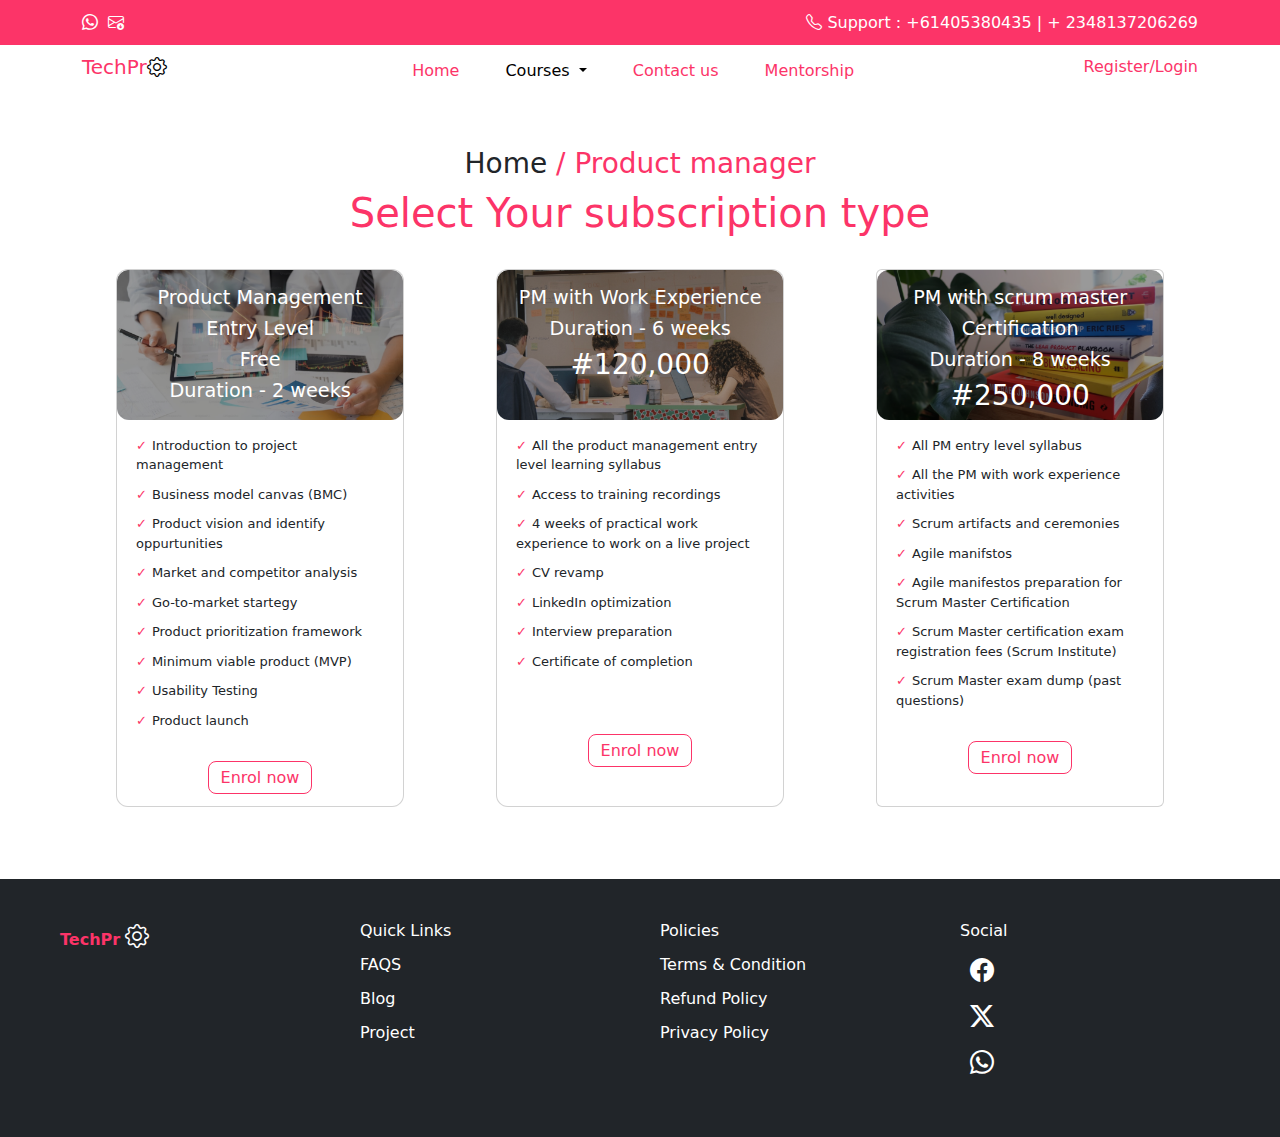
<file: product-management.html>
<!DOCTYPE html>
<html lang="en">
<head>
  <meta charset="UTF-8">
  <meta name="viewport" content="width=device-width, initial-scale=1.0">
  <title>Document</title>
  <link rel="stylesheet" href="styles/nav.css">
  <link rel="stylesheet" href="styles/course.css">
  <link
      href="https://cdn.jsdelivr.net/npm/bootstrap@5.3.3/dist/css/bootstrap.min.css"
      rel="stylesheet"
      integrity="sha384-QWTKZyjpPEjISv5WaRU9OFeRpok6YctnYmDr5pNlyT2bRjXh0JMhjY6hW+ALEwIH"
      crossorigin="anonymous"
    />
    <link
      rel="stylesheet"
      href="https://cdn.jsdelivr.net/npm/bootstrap-icons@1.11.3/font/bootstrap-icons.min.css"
    />
    <script
    src="https://cdn.jsdelivr.net/npm/bootstrap@5.3.3/dist/js/bootstrap.bundle.min.js"
    integrity="sha384-YvpcrYf0tY3lHB60NNkmXc5s9fDVZLESaAA55NDzOxhy9GkcIdslK1eN7N6jIeHz"
    crossorigin="anonymous"
  ></script>
</head>
<body>

  <section class="header">
    <div class="container h-100">
      <div class="row h-100 align-items-center">
        <div class="col-2 d-flex align-items-center text-white">
          <i class="bi bi-whatsapp"></i>
          <i class="bi bi-envelope-arrow-down envelope"></i>
        </div>
        <div class="col-10 text-end text-white align-items-center">
          <h6 class="mb-0">
            <i class="bi bi-telephone"></i> Support : +61405380435 | +
            2348137206269
          </h6>
        </div>
      </div>
    </div>
  </section>
  <nav class="navbar navbar-expand-lg bg-body-white nav-margin">  
    <div class="container">
      <a class="navbar-brand" href="index.html"
        ><span class="techpr">TechPr</span><i class="bi bi-gear"></i
      ></a>
      <button
        class="navbar-toggler"
        type="button"
        data-bs-toggle="collapse"
        data-bs-target="#navbarSupportedContent"
        aria-controls="navbarSupportedContent"
        aria-expanded="false"
        aria-label="Toggle navigation"
      >
        <span class="navbar-toggler-icon"></span>
      </button>
      <div class="collapse navbar-collapse" id="navbarSupportedContent">
        <ul class="navbar-nav mx-auto mb-2 mb-lg-0 mt-2">
          <li class="nav-item">
            <a class="nav-link" aria-current="page" href="index.html">Home</a>
          </li>
          <li class="nav-item dropdown">
            <a
              class="nav-link dropdown-toggle active"
              href="#"
              role="button"
              data-bs-toggle="dropdown"
              aria-expanded="false"
            >
              Courses
            </a>
            <ul class="dropdown-menu">
              <li><a class="dropdown-item" href="business-analysis-course.html">Business Analysis</a></li>
              <li><a class="dropdown-item" href="scrum-master.html">Scrum master</a></li>
              <li>
                <a class="dropdown-item" href="product-management.html">Product Management</a>
              </li>
            </ul>
          </li>
          <li class="nav-item">
            <a class="nav-link" href="#">Contact us</a>
          </li>
          <li class="nav-item">
            <a class="nav-link" href="#">Mentorship</a>
          </li>
        </ul>

        <a class="links" href="">Register</a>
        <a class="links" href="">/Login</a>
      </div>
    </div>
  </nav>

  <div class="container">
    <div class="row mt-0 mt-sm-5">
      <div class="col text-center">
        <h3 class="home-span">Home <span class="techpr">/ Product manager</span></h3>
        <h1 class="techpr select-text">Select Your subscription  type</h1>
      </div>

    </div>
    <div class="row mt-4 mb-5">
      <div
        class="col-sm-12 col-md-6 col-lg-4 d-flex justify-content-center mb-4"
      >
        <div  class="card" style="width: 18rem; border-radius: 12px;">
          <div class="background-img-wrapper text-center text-white">
            <h6  class="pt-3 background-img-text">Product Management</h6>
            <h6  class="background-img-text">Entry Level</h6>
            <h6  class="background-img-text">Free</h6>
            <h6  class="background-img-text">Duration - 2 weeks</h6>
          </div>
          <div class="card-body">
            <ul>
              <li>
                <span class="checkmark">✓</span>Introduction to project management
              </li>
              <li>
                <span class="checkmark">✓</span>Business model canvas (BMC)
              </li>
              <li>
                <span class="checkmark">✓</span>Product vision and identify oppurtunities
              </li>
              <li><span class="checkmark">✓</span>Market and competitor analysis</li>
              <li>
                <span class="checkmark">✓</span>Go-to-market startegy
              </li>
              <li><span class="checkmark">✓</span>Product prioritization framework</li>
              <li><span class="checkmark">✓</span>Minimum viable product (MVP)</li>
              <li><span class="checkmark">✓</span>Usability Testing</li>
              <li><span class="checkmark">✓</span>Product launch</li>
            </ul>
            <div class="enrol-btn-wrapper text-center">
              <a class="enrol-btn" href="register-form.html">Enrol now</a>
            </div>
          </div>
        </div>
      </div>

      <div
        class="col-sm-12 col-md-6 col-lg-4 d-flex justify-content-center mb-4"
      >
        <div class="card" style="width: 18rem; border-radius: 12px;">
          <div class="background-img2-wrapper text-center text-white">
            <h6  class="pt-3 background-img-text">PM with Work Experience</h6>
            <h6  class="background-img-text">Duration - 6 weeks</h6>
            <h3>#120,000</h3>
          </div>
          <div class="card-body">
            <ul>
              <li>
                <span class="checkmark">✓</span>All the product management entry level learning syllabus
              </li>
              <li>
                <span class="checkmark">✓</span>Access to training recordings
              </li>
              <li>
                <span class="checkmark">✓</span>4 weeks of practical work experience to work on a live project
              </li>
              <li><span class="checkmark">✓</span>CV revamp</li>
              <li>
                <span class="checkmark">✓</span>LinkedIn optimization
              </li>
              <li><span class="checkmark">✓</span>Interview preparation</li>
              <li><span class="checkmark">✓</span>Certificate of completion</li>  
            </ul>
            <div class="enrol-btn-wrapper text-center mt-5">
              <a class="enrol-btn " href="register-form.html">Enrol now</a>
            </div>
          </div>
        </div>
      </div>

      <div
        class="col-sm-12 col-md-6 col-lg-4 d-flex justify-content-center mb-4"
      >
        <div class="card" style="width: 18rem">
          <div class="background-img3-wrapper text-center text-white">
            <h6  class="pt-3 background-img-text">PM with scrum master</h6>
            <h6  class="background-img-text">Certification</h6>
            <h6  class="background-img-text">Duration - 8 weeks</h6>
            <h3>#250,000</h3>
          </div>
          <div class="card-body">
            <ul>
              <li>
                <span class="checkmark">✓</span>All PM entry level syllabus
              </li>
              <li>
                <span class="checkmark">✓</span>All the PM with work experience activities
              </li>
              <li>
                <span class="checkmark">✓</span>Scrum artifacts and ceremonies
              </li>
              <li><span class="checkmark">✓</span>Agile manifstos</li>
              <li>
                <span class="checkmark">✓</span>Agile manifestos preparation for Scrum Master Certification
              </li>
              <li><span class="checkmark">✓</span>Scrum Master certification  exam registration fees (Scrum Institute)</li>
              <li><span class="checkmark">✓</span>Scrum Master exam dump (past questions)</li>
              
            </ul>
            <div class="enrol-btn-wrapper text-center">
              <a class="enrol-btn" href="register-form.html">Enrol now</a>
            </div>
          </div>
        </div>
      </div>
    </div>
  </div>




  <footer class="bg-dark">
    <div class="container">
      <div class="row">
        <div class="col">
          <ul>
            <li><a href=""><span class="techpr">TechPr</span><i style="margin-left: 5px;" class="bi bi-gear gear-icon"></i></a></li>
          </ul>
        </div>
        <div class="col">
          <ul>
            <li><a href="">Quick Links</a></li>
            <li><a href="">FAQS</a></li>
            <li><a href="">Blog</a></li>
            <li><a href="">Project</a></li>
          </ul>
        </div>
        <div class="col">
          <ul>
            <li><a href="">Policies</a></li>
            <li><a href="">Terms & Condition</a></li>
            <li><a href="">Refund Policy</a></li>
            <li><a href="">Privacy Policy</a></li>
          </ul>
        </div>
        <div class="col">
          <ul>
            <li><a href="">Social</a></li>
            <li><a href=""><i class="bi bi-facebook"></i></a></li>
            <li><a href=""><i class="bi bi-twitter-x"></i></a></li>
            <li><a href=""><i class="bi bi-whatsapp"></i></a></li>
          </ul>
        </div>
      </div>
    </div>
  </footer>
  
</body>
</html>
</file>
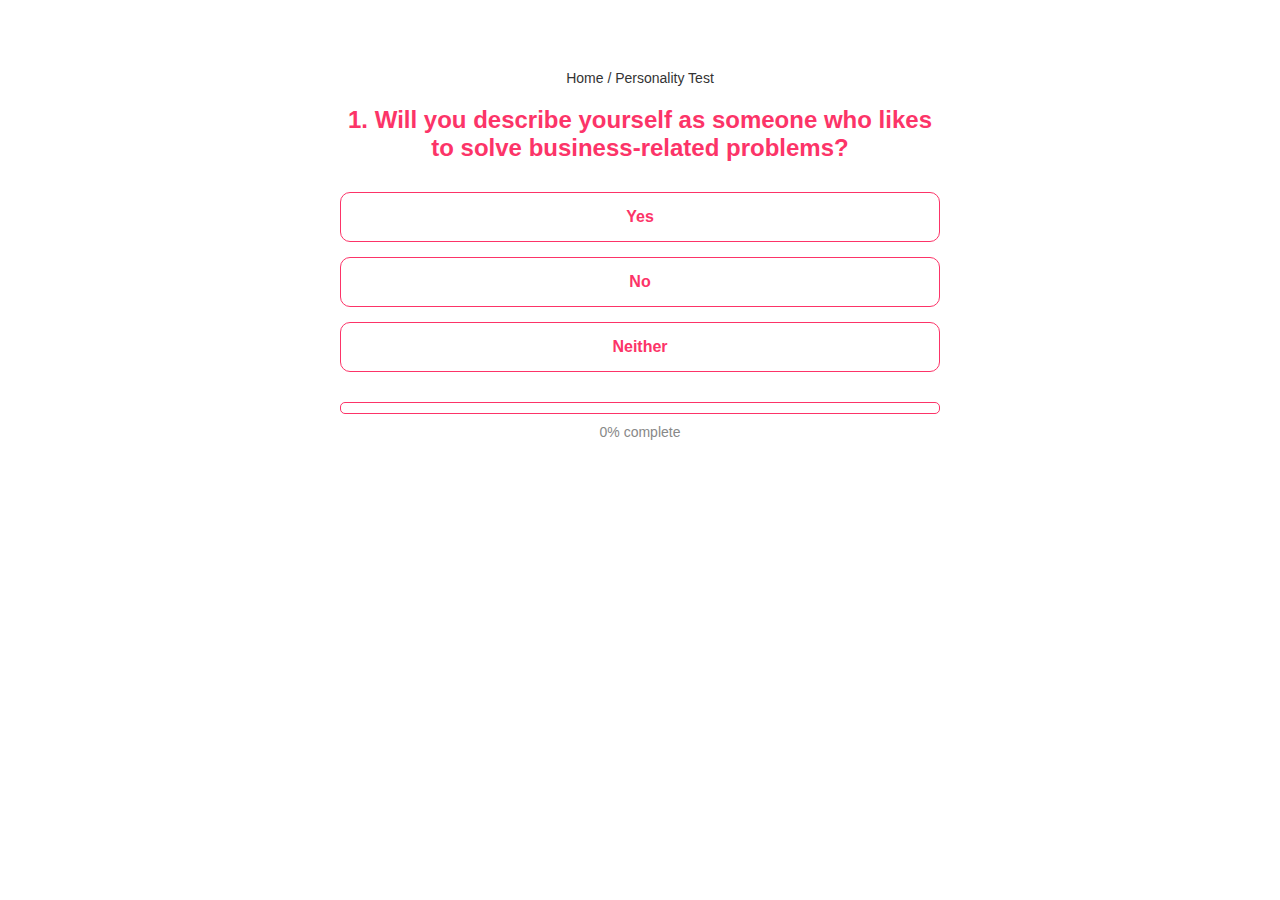
<file: quiz.html>
<!DOCTYPE html>
<html lang="en">
<head>
    <meta charset="UTF-8">
    <meta name="viewport" content="width=device-width, initial-scale=1.0">
    <title>Personality Test</title>
    <style>
        body {
            font-family: Arial, sans-serif;
            margin: 0;
            padding: 0;
            background-color: #fff;
            color: #333;
            text-align: center;
        }
     .click{color: #fc3468;
         text-decoration: none;
          border: 1px solid #fc3468;
          padding: 5px;
        }
        .click:hover {
            background-color: #fc3468  ;
            color: #fff;
        }
        .container {
            max-width: 600px;
            margin: 50px auto;
            padding: 20px;
        }

        .breadcrumb {
            font-size: 14px;
            margin-bottom: 20px;
        }

        .question {
            font-size: 24px;
            font-weight: bolder;
            color: #fc3468;
            margin-bottom: 30px;
        }

        .options {
            display: flex;
            flex-direction: column;
            gap: 15px;
        }

        .options button {
            padding: 15px;
            font-size: 16px;
            color: #fc3468;
            background-color:#fff ;
            border: 1px solid #fc3468;
            border-radius: 10px;
            cursor: pointer;
            transition: background-color 0.3s;
            font-weight: bolder;
        }

        .options button:hover {
            background-color: #fc3468  ;
            color: #fff;
        }

        .progress-bar {
            margin-top: 30px;
            height: 10px;
            background-color:#fff;
            border-radius: 5px;
            overflow: hidden;
            border: 1px solid #fc3468;
        }

        .progress-bar-inner {
            height: 100%;
            width: 0%;
            background-color: #fc3468;
            transition: width 0.3s;
        }

        .progress-text {
            margin-top: 10px;
            font-size: 14px;
            color: #888;
        }

        .result {
            font-size: 20px;
            color: #fc3468;
            margin-top: 20px;
        }

        .preloader {
            display: none;
            font-size: 18px;
            color: #888;
            margin-top: 20px;
        }
    </style>
</head>
<body>
    <div class="container">
        <div class="breadcrumb">Home / Personality Test</div>
        <div class="question" id="question">Loading question...</div>
        <div class="options" id="options"></div>

        <div class="progress-bar">
            <div class="progress-bar-inner" id="progress-bar-inner"></div>
        </div>
        <div class="progress-text" id="progress-text">0% complete</div>
        <div class="preloader" id="preloader">Calculating your result...</div>
        <div class="result" id="result" style="display: none;"></div>
    </div>

    <script>
        // Quiz Data
        const questions = [
            "Will you describe yourself as someone who likes to solve business-related problems?",
            "Do you enjoy facilitating and ensuring resources are available to get things done?",
            "Do you enjoy facilitating needs and requests between different kinds of people?",
            "Do you like facilitating ameeting to resolve problems among people?",
            "Would you describe yourself as somwone that enjoys working with numbers and using experiences and trends to make decisions?",
            "i like identifying and removing impediments?",
            "I am interested in writing and documenting events,processes, and how things should be done?",
            "I am a man-manager who can easily influence people to achieve stated with minimal persuasion?",
            "I like to help my team to resolve conflicts?",
            "I like to help my team to resolve conflicts?",
            "I like to help my team to resolve conflicts?",
            "Do you consider yourself someone who enjoys defining and communicating a clear and compelling vission for new initiatives?"
        ];

        let currentQuestion = 0;
        let yesCount = 0;
        let noCount = 0;
        let neitherCount = 0;

        // DOM Elements
        const questionElement = document.getElementById("question");
        const optionsElement = document.getElementById("options");
        const progressBarInner = document.getElementById("progress-bar-inner");
        const progressText = document.getElementById("progress-text");
        const preloaderElement = document.getElementById("preloader");
        const resultElement = document.getElementById("result");

        // Load Question
        function loadQuestion() {
            questionElement.textContent = `${currentQuestion + 1}. ${questions[currentQuestion]}`;

            optionsElement.innerHTML = ""; // Clear previous options

            ["Yes", "No", "Neither"].forEach(option => {
                const button = document.createElement("button");
                button.textContent = option;
                button.onclick = () => handleAnswer(option);
                optionsElement.appendChild(button);
            });

            updateProgress();
        }

        // Handle Answer
        function handleAnswer(answer) {
            if (answer === "Yes") yesCount++;
            if (answer === "No") noCount++;
            if (answer === "Neither") neitherCount++;

            if (currentQuestion < questions.length - 1) {
                currentQuestion++;
                loadQuestion();
            } else {
                showPreloader();
            }
        }

        // Update Progress Bar
        function updateProgress() {
            const progress = ((currentQuestion + 0
                
            ) / questions.length) * 100;
            progressBarInner.style.width = `${progress}%`;
            progressText.textContent = `${Math.round(progress)}% complete`;
        }

        // Show Preloader
        function showPreloader() {
            questionElement.style.display = "none";
            optionsElement.style.display = "none";
            preloaderElement.style.display = "block";

            setTimeout(showResult, 2000); // Simulate a 2-second delay
        }

        // Show Result
        function showResult() {
            preloaderElement.style.display = "none";

            let resultText = "";
            let resultLink = "";

            if (yesCount > noCount && yesCount > neitherCount) {
                resultText = "Congratulations! <br><br> Based on your responses, it seems that you have a strong affinity for Business Analysis. As a Business Analyst, you'll bridge the gap between business needs and technical solutions. You'll work on analyzing requirements, creating detailed plans, and ensuring successful project delivery.";
                resultLink = "business-analysis-course.html";
            } else if (noCount > yesCount && noCount > neitherCount) {
                resultText = "Congratulations!<br><br> Based on your responses, it seems that you have a strong affinity for Scrum Master. As a Scrum Master, you’ll facilitate agile practices within teams. Guide them through Scrum ceremonies and ensure efficient delivery. Embrace teamwork and continuous improvement!";
                resultLink = "scrum-master.html";
            } else {
                resultText = "Congratulations!<br><br> Based on your responses, it seems that you have a strong affinity for Product Management. As a Product Manager, you’ll strategize product roadmaps, prioritize features, and ensure the development of high-value products.";
                resultLink = "product-management.html";
            }

            resultElement.innerHTML = `${resultText} <br><br> <a href="${resultLink}" class="click">Click Here</a>`;
            resultElement.style.display = "block";
        }

        // Initialize Quiz
        loadQuestion();
    </script>
</body>
</html>
</file>
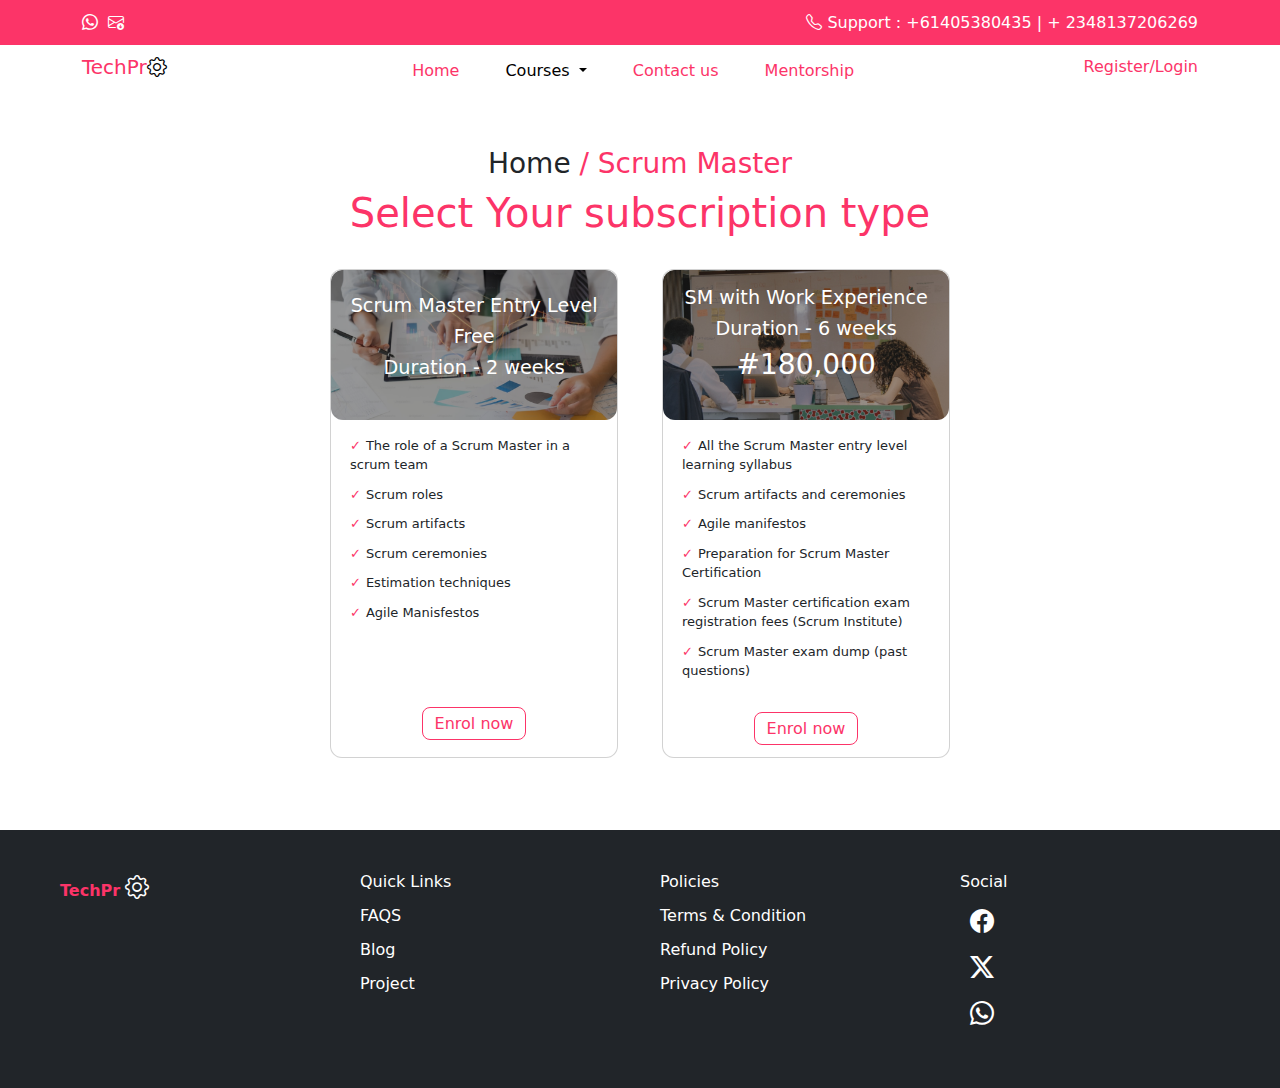
<file: scrum-master.html>
<!DOCTYPE html>
<html lang="en">
  <head>
    <meta charset="UTF-8" />
    <meta name="viewport" content="width=device-width, initial-scale=1.0" />
    <title>Document</title>
    <link rel="stylesheet" href="styles/nav.css" />
    <link rel="stylesheet" href="styles/course.css" />
    <link
      href="https://cdn.jsdelivr.net/npm/bootstrap@5.3.3/dist/css/bootstrap.min.css"
      rel="stylesheet"
      integrity="sha384-QWTKZyjpPEjISv5WaRU9OFeRpok6YctnYmDr5pNlyT2bRjXh0JMhjY6hW+ALEwIH"
      crossorigin="anonymous"
    />
    <link
      rel="stylesheet"
      href="https://cdn.jsdelivr.net/npm/bootstrap-icons@1.11.3/font/bootstrap-icons.min.css"
    />
    <script
      src="https://cdn.jsdelivr.net/npm/bootstrap@5.3.3/dist/js/bootstrap.bundle.min.js"
      integrity="sha384-YvpcrYf0tY3lHB60NNkmXc5s9fDVZLESaAA55NDzOxhy9GkcIdslK1eN7N6jIeHz"
      crossorigin="anonymous"
    ></script>
    <style>
      .custom-spacing {
        padding-left: 300px; 
      }
      .custom-spacing-right {
        padding-right: 300px; 

      }

      @media screen and (max-width:1419px) {
        .custom-spacing {
          padding-left: 250px;
        }
        .custom-spacing-right {
          padding-right: 250px;
        }
      }

      @media screen and (max-width:1220px) {
        .custom-spacing {
          padding-left: 170px;
        }
        .custom-spacing-right {
          padding-right: 170px;
        }
      }

      @media screen and (max-width:1095px) {
        .custom-spacing {
          padding-left: 0px;
        }
        .custom-spacing-right {
          padding-right: 0px;
        }
      }
    </style>
  </head>
  <body>
    <section class="header">
      <div class="container h-100">
        <div class="row h-100 align-items-center">
          <div class="col-2 d-flex align-items-center text-white">
            <i class="bi bi-whatsapp"></i>
            <i class="bi bi-envelope-arrow-down envelope"></i>
          </div>
          <div class="col-10 text-end text-white align-items-center">
            <h6 class="mb-0">
              <i class="bi bi-telephone"></i> Support : +61405380435 | +
              2348137206269
            </h6>
          </div>
        </div>
      </div>
    </section>
    <nav class="navbar navbar-expand-lg bg-body-white nav-margin">
      <div class="container">
        <a class="navbar-brand" href="index.html"
          ><span class="techpr">TechPr</span><i class="bi bi-gear"></i
        ></a>
        <button
          class="navbar-toggler"
          type="button"
          data-bs-toggle="collapse"
          data-bs-target="#navbarSupportedContent"
          aria-controls="navbarSupportedContent"
          aria-expanded="false"
          aria-label="Toggle navigation"
        >
          <span class="navbar-toggler-icon"></span>
        </button>
        <div class="collapse navbar-collapse" id="navbarSupportedContent">
          <ul class="navbar-nav mx-auto mb-2 mb-lg-0 mt-2">
            <li class="nav-item">
              <a class="nav-link" aria-current="page" href="index.html">Home</a>
            </li>
            <li class="nav-item dropdown">
              <a
                class="nav-link dropdown-toggle active"
                href="#"
                role="button"
                data-bs-toggle="dropdown"
                aria-expanded="false"
              >
                Courses
              </a>
              <ul class="dropdown-menu">
                <li>
                  <a class="dropdown-item" href="business-analysis-course.html"
                    >Business Analysis</a
                  >
                </li>
                <li>
                  <a class="dropdown-item" href="scrum-master.html"
                    >Scrum master</a
                  >
                </li>
                <li>
                  <a class="dropdown-item" href="product-management.html"
                    >Product Management</a
                  >
                </li>
              </ul>
            </li>
            <li class="nav-item">
              <a class="nav-link" href="#">Contact us</a>
            </li>
            <li class="nav-item">
              <a class="nav-link" href="#">Mentorship</a>
            </li>
          </ul>

          <a class="links" href="">Register</a>
          <a class="links" href="">/Login</a>
        </div>
      </div>
    </nav>

    <div class="container">
      <div class="row mt-0 mt-sm-5">
        <div class="col text-center">
          <h3 class="home-span">
            Home <span class="techpr">/ Scrum Master</span>
          </h3>
          <h1 class="techpr select-text">Select Your subscription type</h1>
        </div>
      </div>
      <div class="row mt-4 mb-5">
        <div class="col-sm-12 col-md-6   d-flex justify-content-center mb-4 custom-spacing">
          <div class="card" style="width: 18rem; border-radius: 12px">
            <div class="background-img-wrapper text-center text-white">
              <h6 class="pt-4 background-img-text">Scrum Master Entry Level</h6>
              <h6 class="background-img-text">Free</h6>
              <h6 class="background-img-text">Duration - 2 weeks</h6>
            </div>
            <div class="card-body">
              <ul>
                <li>
                  <span class="checkmark">✓</span>The role of a Scrum Master in a scrum team
                </li>
                <li>
                  <span class="checkmark">✓</span>Scrum roles
                </li>
                <li>
                  <span class="checkmark">✓</span>Scrum artifacts
                </li>
                <li>
                  <span class="checkmark">✓</span>Scrum ceremonies
                </li>
                <li><span class="checkmark">✓</span>Estimation techniques</li>
                <li>
                  <span class="checkmark">✓</span>Agile Manisfestos
                </li>
              </ul>
              <div style="margin-top: 70px;" class="enrol-btn-wrapper text-center">
                <a class="enrol-btn" href="register-form.html">Enrol now</a>
              </div>
            </div>
          </div>
        </div>

        <div class="col-sm-12 col-md-6  d-flex justify-content-center mb-4 custom-spacing-right">
          <div class="card" style="width: 18rem; border-radius: 12px">
            <div class="background-img2-wrapper text-center text-white">
              <h6 class="pt-3 background-img-text">SM with Work Experience</h6>
              <h6 class="background-img-text">Duration - 6 weeks</h6>
              <h3>#180,000</h3>
            </div>
            <div class="card-body">
              <ul>
                <li>
                  <span class="checkmark">✓</span>All the Scrum Master
                  entry level learning syllabus
                </li>
                <li>
                  <span class="checkmark">✓</span>Scrum artifacts and ceremonies
                </li>
                <li>
                  <span class="checkmark">✓</span>Agile manifestos
                </li>
                <li><span class="checkmark">✓</span>Preparation for Scrum Master Certification</li>
                <li><span class="checkmark">✓</span>Scrum Master certification  exam registration fees (Scrum Institute)</li>
                <li><span class="checkmark">✓</span>Scrum Master exam dump (past questions)</li>
              </ul>
              <div class="enrol-btn-wrapper text-center">
                <a class="enrol-btn" href="register-form.html">Enrol now</a>
              </div>
            </div>
          </div>
        </div>
      </div>
    </div>

    <footer class="bg-dark">
      <div class="container">
        <div class="row">
          <div class="col">
            <ul>
              <li>
                <a href=""
                  ><span class="techpr">TechPr</span
                  ><i style="margin-left: 5px" class="bi bi-gear gear-icon"></i
                ></a>
              </li>
            </ul>
          </div>
          <div class="col">
            <ul>
              <li><a href="">Quick Links</a></li>
              <li><a href="">FAQS</a></li>
              <li><a href="">Blog</a></li>
              <li><a href="">Project</a></li>
            </ul>
          </div>
          <div class="col">
            <ul>
              <li><a href="">Policies</a></li>
              <li><a href="">Terms & Condition</a></li>
              <li><a href="">Refund Policy</a></li>
              <li><a href="">Privacy Policy</a></li>
            </ul>
          </div>
          <div class="col">
            <ul>
              <li><a href="">Social</a></li>
              <li>
                <a href=""><i class="bi bi-facebook"></i></a>
              </li>
              <li>
                <a href=""><i class="bi bi-twitter-x"></i></a>
              </li>
              <li>
                <a href=""><i class="bi bi-whatsapp"></i></a>
              </li>
            </ul>
          </div>
        </div>
      </div>
    </footer>
  </body>
</html>
</file>
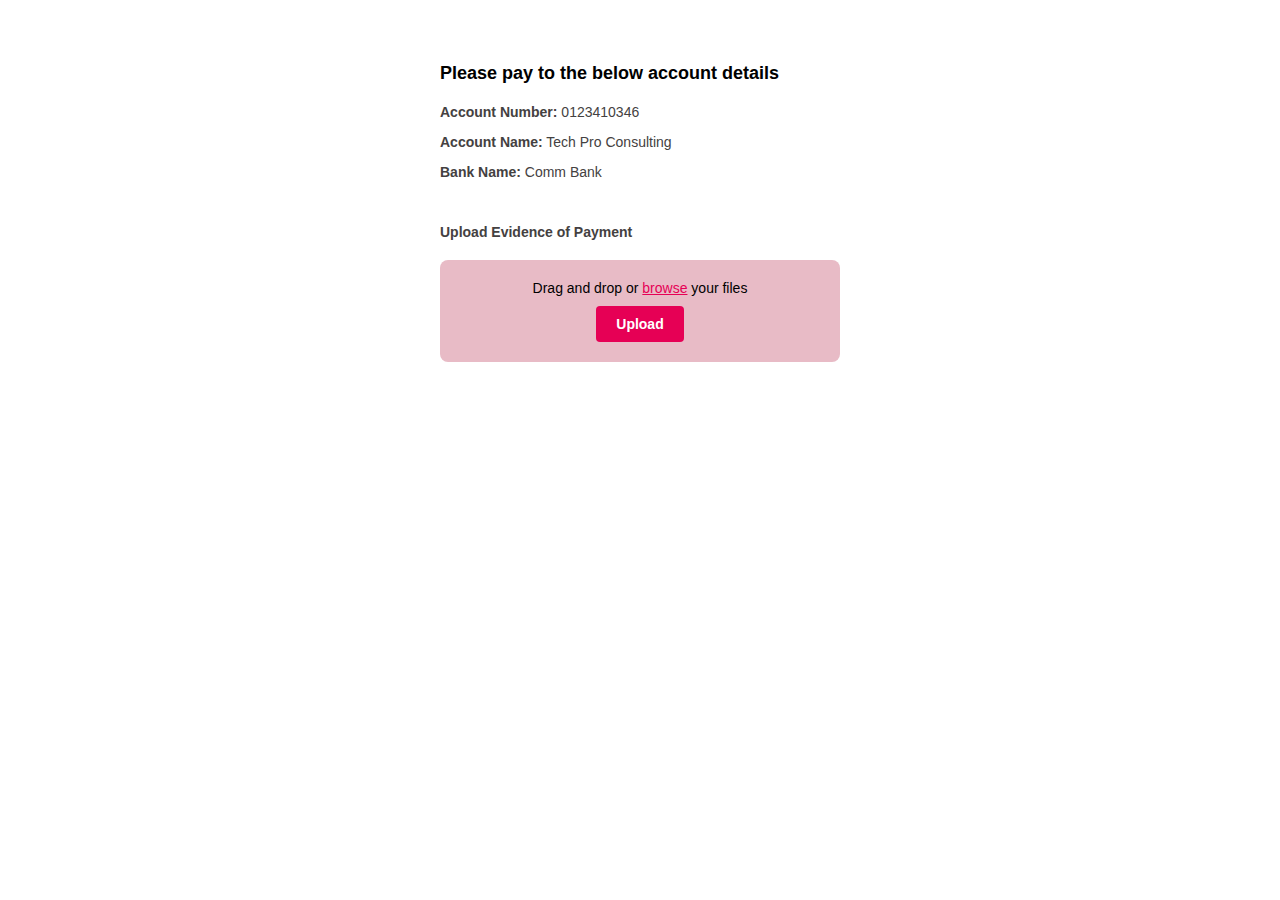
<file: upload.html>
<!DOCTYPE html>
<html lang="en">
<head>
  <meta charset="UTF-8">
  <meta name="viewport" content="width=device-width, initial-scale=1.0">
  <title>Payment Upload</title>
  <style>
    body {
      font-family: Arial, sans-serif;
      text-align: center;
      padding: 20px;
      background-color: #fff;
      color: #000;
    }

    .container {
      max-width: 400px;
      margin: auto;
      padding: 20px;
      /* border: 1px solid #ddd; */
      border-radius: 8px;
      /* box-shadow: 0 4px 6px rgba(0, 0, 0, 0.1); */
    }

    h2 {
      font-size: 18px;
      margin-bottom: 20px;
      text-align: left;
    }

    .account-details {
      text-align: left;
      margin-bottom: 20px;
      font-size: 14px;
      color: #444141;
    }

    .upload-box {
     
      border-radius: 8px;
      padding: 20px;
      background-color: #e8bbc6;
      color: #000;
      position: relative;
    }

    .upload-box p {
      margin: 0;
      font-size: 14px;
    }

    .upload-box a {
      color: #e60055;
      text-decoration: underline;
      cursor: pointer;
    }

    .upload-button {
      margin-top: 10px;
      display: inline-block;
      padding: 10px 20px;
      background-color: #e60055;
      color: #fff;
      font-size: 14px;
      font-weight: bold;
      border: none;
      border-radius: 4px;
      cursor: pointer;
    }

    .upload-button:hover {
      background-color: #cc004b;
    }
  </style>
</head>
<body>
  <div class="container">
    <h2>Please pay to the below account details</h2>
    <div class="account-details">
      <p><strong>Account Number:</strong> 0123410346</p>
      <p><strong>Account Name:</strong> Tech Pro Consulting</p>
      <p><strong>Bank Name:</strong> Comm Bank</p>
      <br>
      <p style="font-weight: bold;">Upload Evidence of Payment</p>
    </div>
    <div class="upload-box">
      <p>Drag and drop or <a href="#">browse</a> your files</p>
      <button class="upload-button">Upload</button>
    </div>
  </div>
</body>
</html>
</file>
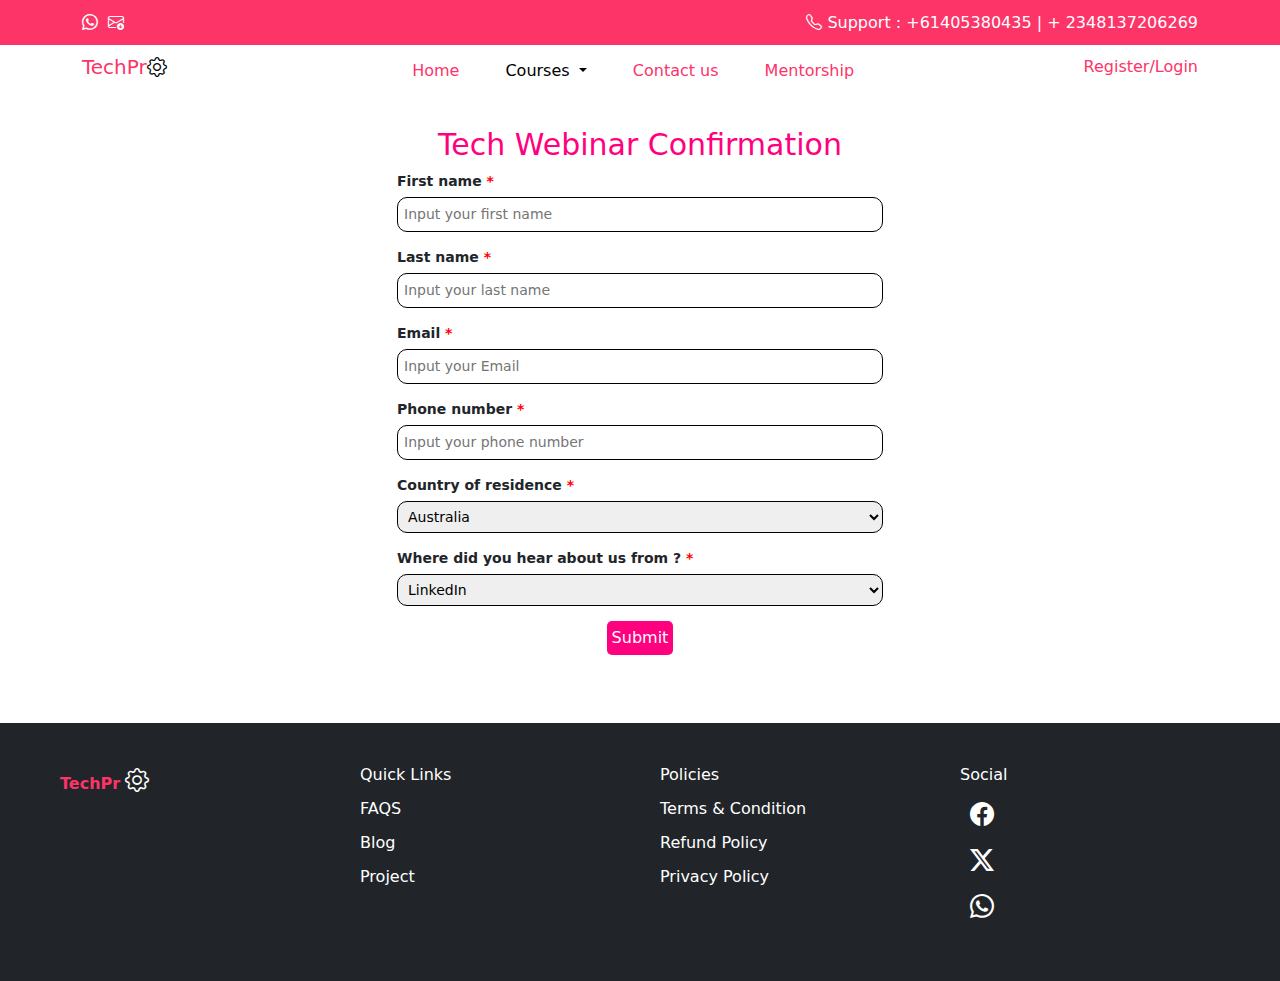
<file: webinar-form.html>
<!DOCTYPE html>
<html lang="en">
<head>
    <meta charset="UTF-8">
    <meta name="viewport" content="width=device-width, initial-scale=1.0">
    <title>Tech Webinar Confirmation</title>
    <link rel="stylesheet" href="styles/nav.css">
  <link
      href="https://cdn.jsdelivr.net/npm/bootstrap@5.3.3/dist/css/bootstrap.min.css"
      rel="stylesheet"
      integrity="sha384-QWTKZyjpPEjISv5WaRU9OFeRpok6YctnYmDr5pNlyT2bRjXh0JMhjY6hW+ALEwIH"
      crossorigin="anonymous"
    />
    <link
      rel="stylesheet"
      href="https://cdn.jsdelivr.net/npm/bootstrap-icons@1.11.3/font/bootstrap-icons.min.css"
    />
    <script
    src="https://cdn.jsdelivr.net/npm/bootstrap@5.3.3/dist/js/bootstrap.bundle.min.js"
    integrity="sha384-YvpcrYf0tY3lHB60NNkmXc5s9fDVZLESaAA55NDzOxhy9GkcIdslK1eN7N6jIeHz"
    crossorigin="anonymous"
  ></script>
    <style>
        /* body {
            font-family: Arial, sans-serif;
            background-color: #f8f8f8;
            display: flex;
            justify-content: center;
            align-items: center;
             height: 100vh; 
            margin: 0;
        } */
        .form-container {
            background-color: #fff;
            padding: 20px 30px;
            border-radius: 10px;
            /* box-shadow: 0 4px 6px rgba(0, 0, 0, 0.1);
            width: 400px; */
        }
        h1 {
            text-align: center;
            color: #ff007f;
            font-size: 30px;
        }
        form {
            display: flex;
            flex-direction: column;
        }
        label {
            margin-bottom: 5px;
            font-weight: bold;
        }
        input, select {
            padding: 6px;
            margin-bottom: 15px;
            border: 1px solid black;
            border-radius: 10px;
            font-size: 14px;
        }
        input:focus, select:focus {
            border-color: #ff007f;
            outline: none;
        }
        .submit-btn {
            padding: 5px 5px;
            background-color: #ff007f;
            color: white;
            font-size: 16px;
            border: none;
            border-radius: 5px;
            cursor: pointer;
        }
        .submit-btn:hover {
            background-color: #e60073;
        }
        form label{
            font-size: 14px;
            font-weight: bold;
        }
    </style>
</head>
<body>
    <section class="header">
        <div class="container h-100">
          <div class="row h-100 align-items-center">
            <div class="col-2 d-flex align-items-center text-white">
              <i class="bi bi-whatsapp"></i>
              <i class="bi bi-envelope-arrow-down envelope"></i>
            </div>
            <div class="col-10 text-end text-white align-items-center">
              <h6 class="mb-0">
                <i class="bi bi-telephone"></i> Support : +61405380435 | +
                2348137206269
              </h6>
            </div>
          </div>
        </div>
      </section>
    <nav class="navbar navbar-expand-lg bg-body-white nav-margin">  
        <div class="container">
          <a class="navbar-brand" href="index.html"
            ><span class="techpr">TechPr</span><i class="bi bi-gear"></i
          ></a>
          <button
            class="navbar-toggler"
            type="button"
            data-bs-toggle="collapse"
            data-bs-target="#navbarSupportedContent"
            aria-controls="navbarSupportedContent"
            aria-expanded="false"
            aria-label="Toggle navigation"
          >
            <span class="navbar-toggler-icon"></span>
          </button>
          <div class="collapse navbar-collapse" id="navbarSupportedContent">
            <ul class="navbar-nav mx-auto mb-2 mb-lg-0 mt-2">
              <li class="nav-item">
                <a class="nav-link" aria-current="page" href="index.html">Home</a>
              </li>
              <li class="nav-item dropdown">
                <a
                  class="nav-link dropdown-toggle active"
                  href="#"
                  role="button"
                  data-bs-toggle="dropdown"
                  aria-expanded="false"
                >
                  Courses
                </a>
                <ul class="dropdown-menu">
                  <li><a class="dropdown-item" href="business-analysis-course.html">Business Analysis</a></li>
                  <li><a class="dropdown-item" href="scrum-master.html">Scrum master</a></li>
                  <li>
                    <a class="dropdown-item" href="product-management.html">Product Management</a>
                  </li>
                </ul>
              </li>
              <li class="nav-item">
                <a class="nav-link" href="#">Contact us</a>
              </li>
              <li class="nav-item">
                <a class="nav-link" href="#">Mentorship</a>
              </li>
            </ul>
    
            <a class="links" href="register-form.html">Register</a>
            <a class="links" href="">/Login</a>
          </div>
        </div>
      </nav>
      <div class="container">
        <div class="row mt-2 mb-5">
            <div class="col mx-auto col-lg-6">
                <div class="form-container">
                    <h1>Tech Webinar Confirmation</h1>
                    <form>
                        <label for="first-name">First name <span style="color: red;">*</span></label>
                        <input type="text" id="first-name" name="first-name" placeholder="Input your first name" required>
            
                        <label for="last-name">Last name <span style="color: red;">*</span></label>
                        <input type="text" id="last-name" name="last-name" placeholder="Input your last name" required>
            
                        <label for="email">Email <span style="color: red;">*</span></label>
                        <input type="email" id="email" name="email" placeholder="Input your Email" required>
            
                        <label for="phone">Phone number <span style="color: red;">*</span></label>
                        <input type="tel" id="phone" name="phone" placeholder="Input your phone number" required>
            
                        <label for="country">Country of residence <span style="color: red;">*</span></label>
                        <select id="country" name="country" required>
                            <option value="">Australia</option>
                            <option value="Afghanistan">Afghanistan</option>
                            <option value="Nigeria">Nigeria</option>
                            <option value="United States">United States</option>
                            <option value="India">India</option>
                            <option value="United Kingdom">United Kingdom</option>
                            <!-- Add more countries as needed -->
                        </select>
            
                        <label for="hear-about">Where did you hear about us from ? <span style="color: red;">*</span></label>
                        <select id="hear-about" name="hear-about" required>
                            <option value="">LinkedIn</option>
                            <option value="LinkedIn">LinkedIn</option>
                            <option value="Twitter">Twitter</option>
                            <option value="Facebook">Facebook</option>
                            <option value="Instagram">Instagram</option>
                            <option value="Friend">Friend</option>
                            <!-- Add more options if necessary -->
                        </select>
                        <div style="text-align: center;">
                            <button type="submit" class="submit-btn">Submit</button>

                        </div>
            
                       
                    </form>
                </div>

            </div>
        </div>
      </div>
    
    <footer class="bg-dark">
        <div class="container">
          <div class="row">
            <div class="col">
              <ul>
                <li><a href=""><span class="techpr">TechPr</span><i style="margin-left: 5px;" class="bi bi-gear gear-icon"></i></a></li>
              </ul>
            </div>
            <div class="col">
              <ul>
                <li><a href="">Quick Links</a></li>
                <li><a href="">FAQS</a></li>
                <li><a href="">Blog</a></li>
                <li><a href="">Project</a></li>
              </ul>
            </div>
            <div class="col">
              <ul>
                <li><a href="">Policies</a></li>
                <li><a href="">Terms & Condition</a></li>
                <li><a href="">Refund Policy</a></li>
                <li><a href="">Privacy Policy</a></li>
              </ul>
            </div>
            <div class="col">
              <ul>
                <li><a href="">Social</a></li>
                <li><a href=""><i class="bi bi-facebook"></i></a></li>
                <li><a href=""><i class="bi bi-twitter-x"></i></a></li>
                <li><a href=""><i class="bi bi-whatsapp"></i></a></li>
              </ul>
            </div>
          </div>
        </div>
      </footer>
      
</body>
</html>
</file>
<file: styles/nav.css>
.header {
   background-color: #fc3468;
   height: 45px;
 }

 .envelope {
   margin-left: 10px;
 }

 .navbar ul li {
   padding: 0 15px;
 }

 .navbar ul li a {
   color: #fc3468;
 }

 .links {
   text-decoration: none;
   color: #fc3468;
 }

 .nav-margin {
   margin-top: -10px;
 }

 .techpr {
   color: #fc3468;
 }

 .intro-text {
   font-size: 40px;
   margin-top: 23px;
 }

 @media screen and (max-width: 993px) {
   .intro-text {
     font-size: 35px;
   }
 }

 @media screen and (max-width: 990px) {
   .nav-margin {
     margin-top: -4px;
   }
 }


 .submit-btn {
   color: #fc3468;
   text-decoration-line: none;
   background-color: #fff;
   padding: 15px 30px;
   border-radius: 25px;
   border: 2px solid #fc3468;
   /* Add border to match text color */
   transition: all 0.3s ease-in-out;
   /* Smooth transition for all changes */
 }

 .submit-btn:hover {
   background-color: #fc3468;
   /* Change background color */
   color: #fff;
   /* Change text color */
   transform: scale(1.05);
   /* Slight scaling effect */
   box-shadow: 0 4px 8px rgba(0, 0, 0, 0.2);
   /* Add subtle shadow for depth */
 }





 footer.bg-dark {
   background-color: #343a40;
   /* Dark background */
   color: #fff;
   /* White text */
   padding: 40px 0;
   /* Padding for space around content */
 }

 footer .container {
   max-width: 1200px;
   /* Limit the width of the footer content */
 }

 footer ul {
   list-style-type: none;
   /* Remove bullet points */
   padding: 0;
 }

 footer ul li {
   margin-bottom: 10px;
   /* Space between items */
 }

 footer ul li a {
   color: #fff;
   /* White text for links */
   text-decoration: none;
   /* Remove underline */
   font-size: 1rem;
   /* Adjust font size */
   transition: color 0.3s ease;
   /* Smooth transition for color change */
 }

 footer ul li a:hover {
   color: #fc3468;
   /* Change link color on hover */
 }

 footer .techpr {
   font-weight: bold;
   /* Make TechPr bold */
   color: #fc3468;
   /* Set a distinct color for TechPr */
 }

 footer .bi {
   font-size: 1.5rem;
   /* Increase the size of icons */
   margin-left: 10px;
   /* Space between text and icon */
 }

 footer .bi:hover {
   color: #fc3468;
   /* Change icon color on hover */
 }

 footer .col {
   padding: 0 20px;
   /* Add spacing between columns */
 }

 footer .row {
   display: flex;
   flex-wrap: wrap;
   /* Allow columns to wrap on smaller screens */
   justify-content: space-between;
 }

 footer .col ul {
   text-align: left;
   /* Align text to the left */
 }

 /* Mobile responsiveness */
 @media (max-width: 768px) {
   footer .row {
     text-align: center;
   }

   footer .col {
     padding-bottom: 20px;
   }
 }

 /* .gear-icon {
  margin-left: 5px;
} */
 @media screen and (max-width:505px) {
   .gear-icon {
     font-size: small;
   }
 }
</file>
<file: styles/index.css>
.webinar-btn {
  text-decoration: none;
  color: white;
  background-color: #fc3468;
  padding: 7px 25px;
  border-radius: 25px;
  font-weight: 600;
  transition: all 0.3s ease-in-out;
}

.webinar-btn:hover {
  background-color: #ffebf2;
  color: #fc3468;
  box-shadow: 0 4px 8px rgba(0, 0, 0, 0.2);
  transform: scale(1.05);
}

.webinar-register-wrapper {
  margin-top: 50px;
}

@media screen and (max-width: 768px) {
  .webinar-register-wrapper {
    margin-top: 20px;
    text-align: center;
    margin-bottom: 10px;
  }
}

.hero-img {
  width: 45%;
}

.personality-text {
  color: #fc3468;
  font-size: 20px;
}

.test-btn-wrapper {
  margin-top: 25px;
}

.test-btn {
  text-decoration: none;
  color: #fc3468;
  padding: 7px 16px;
  border-radius: 20px;
  border: 1px solid #fc3468;
  transition: all 0.3s ease-in-out;
}

.test-btn:hover {
  background-color: #fc3468;
  color: white;
  font-weight: 600;
}

.background-img-wrapper {
  background-image: url("../images/Rectangle\ 12.png");
  background-repeat: no-repeat;
  background-size: cover;
  height: 145px;
  width: 17.9rem;
  border-bottom-right-radius: 12px;
  border-bottom-left-radius: 12px;
}

.background-img2-wrapper {
  background-image: url("../images/Rectangle 12 (1).png");
  background-repeat: no-repeat;
  background-size: cover;
  height: 145px;
  width: 17.9rem;
  border-bottom-right-radius: 12px;
  border-bottom-left-radius: 12px;
}
.background-img3-wrapper {
  background-image: url("../images/Rectangle 12 (2).png");
  background-repeat: no-repeat;
  background-size: cover;
  height: 145px;
  width: 17.9rem;
  border-bottom-right-radius: 12px;
  border-bottom-left-radius: 12px;
}
.background-img-wrapper p {
  line-height: 0.5;
  font-size: small;
}
.background-img2-wrapper p {
  line-height: 0.5;
  font-size: small;
}
.background-img3-wrapper p {
  line-height: 0.5;
  font-size: small;
}
.card-wrapper {
  border-radius: 12px;
}

.card-body ul {
  list-style: none;
  padding: 0 3px;
  font-size: small;
}

.card-body li {
  margin-bottom: 10px;
}

.checkmark {
  color: #fc3468;
  font-weight: bold;
  margin-right: 5px;
}

.enrol-btn {
  text-decoration: none;
  color: #fc3468;
  border-radius: 8px;
  border: 1px solid #fc3468;
  transition: all 0.3s ease-in-out;
  padding-top: 4px;
  padding-right: 10px;
  padding-bottom: 6px;
  padding-left: 10px;
}

.enrol-btn:hover {
  background-color: #fc3468;
  color: white;
  font-weight: 600;
}
.enrol-btn-wrapper {
  padding-top: 20px;
}

.talent-text {
  color: #fc3468;
}

.slideshow-container {
  position: relative;
  overflow: hidden;
  width: 100%;
  /* margin: auto; */
}

.slides {
  display: flex;
  animation: slide-left 20s linear infinite;
}

.slides img {
  flex: 0 0 auto;
  width: 10%;
  height: 40px;
  margin-right: 2rem;
  object-fit: contain;
}

@keyframes slide-left {
  0% {
    transform: translateX(0);
  }
  100% {
    transform: translateX(-50%);
  }
}
.project-card {
  border-radius: 25px;
  border: 1px solid #fc3468;
}

.project-card {
  background-color: #fff; /* Default card background */
  border-radius: 25px;
  border: 1px solid #fc3468;
  box-shadow: 0 4px 6px rgba(0, 0, 0, 0.1); /* Subtle shadow for depth */
  transition: all 0.3s ease-in-out; /* Smooth animation for hover effects */
}

.project-card:hover {
  cursor: pointer;
  border: #fff;
  background-color: #fc3468; /* Hover background color */
  transform: translateY(-10px); /* Lift card slightly */
  box-shadow: 0 8px 16px rgba(0, 0, 0, 0.2); /* Deeper shadow on hover */
  color: #fff; /* Change text color to white for better contrast */
}

.project-card:hover .card-title,
.project-card:hover .card-text {
  color: #fff; /* Text color changes to white on hover */
}

.number-wrapper {
  background-color: #fc3468;
  color: white;
  height: 60px;
  width: 60px;
  border-radius: 50%;
  font-weight: bold;
  font-size: 1.5rem;
  box-shadow: 0 4px 6px rgba(0, 0, 0, 0.1); /* Subtle default shadow */
  transition: all 0.3s ease-in-out; /* Smooth transition for hover effects */
}

.number-wrapper:hover {
  background-color: #ff5f8a; /* Lighter shade of pink on hover */
  transform: scale(1.1); /* Slightly increase size */
  box-shadow: 0 8px 16px rgba(0, 0, 0, 0.2); /* Stronger shadow for depth */
  cursor: pointer; /* Pointer cursor for better UX */
}

@media screen and (max-width: 807px) {
  .learn-text {
    font-size: 1rem;
  }
}

.background-wrapper {
  background-image: url(../images/Rectangle\ 15\ \(1\).png); 
  background-repeat: no-repeat;
  background-size: contain;
  height: 620px;
}

.background-content ul li {
  padding: 25px 0;
  color: white;
  font-size: 1.1rem;
  transition: all 0.3s ease-in-out; /* Smooth transition for hover effects */
}

.background-content ul li:hover {
  background-color: #fc3468; /* Add a vibrant background on hover */
  transform: scale(1.05); /* Slightly enlarge the list item */
  cursor: pointer; /* Change cursor to pointer */
}

.background-content {
  padding-top: 40px;
}

@media screen and (max-width: 1496px) {
  .background-content ul li {
    padding: 15px 0;
  }
}

@media screen and (max-width: 1237px) {
  .background-content ul li {
    padding: 10px 0;
  }
}

@media screen and (max-width: 1128px) {
  .background-content ul li {
    padding: 5px 0;
  }
}

@media screen and (max-width: 1083px) {
  .background-content ul li {
    padding: 2px 0;
  }
  .background-content {
    padding-top: 20px;
  }
}

@media screen and (max-width: 957px) {
  .background-content ul li {
    padding: 2px 0;
  }
  .background-content {
    padding-top: 25px;
  }
  .background-wrapper {
    background-size: cover;
  }
}

@media screen and (max-width: 600px) {
  .background-content ul li {
    padding: 2px 0;
    font-size: 1em;
  }
}

.slide-container {
  max-width: 1120px;
  width: 100%;
  padding: 40px 0;
}
.slide-content {
  margin: 0 40px;
  overflow: hidden;
  border-radius: 25px;
}
.card {
  border-radius: 25px;
  background-color: #fff;
}
.image-content,
.card-content {
  display: flex;
  flex-direction: column;
  align-items: center;
  padding: 10px 14px;
}
.image-content {
  position: relative;
  row-gap: 5px;
  padding: 25px 0;
}
.overlay {
  position: absolute;
  left: 0;
  top: 0;
  height: 100%;
  width: 100%;
  background-color: #fc3468;
  border-radius: 25px 25px 0 25px;
}
.overlay::before,
.overlay::after {
  content: "";
  position: absolute;
  right: 0;
  bottom: -40px;
  height: 40px;
  width: 40px;
  background-color: #fc3468;
}
.overlay::after {
  border-radius: 0 25px 0 0;
  background-color: #fff;
}
.card-image {
  position: relative;
  height: 150px;
  width: 150px;
  border-radius: 50%;
  background: #fff;
  padding: 3px;
}
.card-image .card-img {
  height: 100%;
  width: 100%;
  object-fit: cover;
  border-radius: 50%;
  border: 4px solid #fc3468;
}
.name {
  font-size: 18px;
  font-weight: 500;
  color: #333;
}
.description {
  font-size: 14px;
  color: #707070;
  text-align: center;
}
.button {
  border: none;
  font-size: 16px;
  color: #fff;
  padding: 8px 16px;
  background-color: #fc3468;
  border-radius: 6px;
  margin: 14px;
  cursor: pointer;
  transition: all 0.3s ease;
}
.button:hover {
  background: #fc3468;
}
.swiper-navBtn {
  color: #fc3468;
  transition: color 0.3s ease;
}
.swiper-navBtn:hover {
  color: #fc3468;
}
.swiper-navBtn::before,
.swiper-navBtn::after {
  font-size: 35px;
}
.swiper-button-next {
  right: 0;
}
.swiper-button-prev {
  left: 0;
}
.swiper-pagination-bullet {
  background-color: #fc3468;
  opacity: 1;
}
.card-text-margin {
  margin-top: -8px;
}
.swiper-pagination-bullet-active {
  background-color: #fc3468;
}
@media screen and (max-width: 768px) {
  .slide-content {
    margin: 0 10px;
  }
  .swiper-navBtn {
    display: none;
  }
}

.card:hover {
  transition: transform 0.3s ease;
}

/* Image Hover Effect */
.card-image:hover .card-img {
  transition: transform 0.3s ease;
}

/* Overlay Hover Effect */
.card:hover .overlay {
  opacity: 0.8; /* Fade the overlay a bit on hover for more visibility */
  transition: opacity 0.3s ease;
}

@media screen and (max-width:1416px) {
  .candidates-wrapper {
    margin-top: -90px;
  }
}
@media screen and (max-width:1186px) {
  .candidates-wrapper {
    margin-top: -100px;
  }
}

.team-text {
  font-size: 1.5em;
}
.team-text, p {
  line-height: 1em;
}

@media screen and (max-width:999px) {
  .team-text {
    font-size: 1.0em;
  }
  .desc{
  font-size: small;
}
}
.form-wrapper {
  background-color: #fc3468;
  height: 500px; 
}

@media screen and (max-width:781px) {
  .schedule-text {
    font-size: 1.0em;
  }
}

/* Image Wrapper Hover Effects */
.background-img-wrapper,
.background-img2-wrapper,
.background-img3-wrapper {
  transition: all 0.3s ease-in-out;
}

.background-img-wrapper:hover,
.background-img2-wrapper:hover,
.background-img3-wrapper:hover {
  filter: brightness(0.9);
  /* Slightly darken the background on hover */
}


/* Card Hover Effects */
.index-card{
  transition: all 0.3s ease-in-out;
  
}

.index-card:hover {
  transform: scale(1.05);
  
}
</file>
<file: styles/course.css>
.background-img-wrapper {
  background-image: url("../images/Rectangle\ 12.png");
  background-repeat: no-repeat;
  background-size: cover;
  height: 150px;
  width: 17.9rem;
  border-bottom-right-radius: 12px;
  border-bottom-left-radius: 12px;
}

.background-img2-wrapper {
  background-image: url("../images/Rectangle 12 (1).png");
  background-repeat: no-repeat;
  background-size: cover;
  height: 150px;
  width: 17.9rem;
  border-bottom-right-radius: 12px;
  border-bottom-left-radius: 12px;
}

.background-img3-wrapper {
  background-image: url("../images/Rectangle 12 (2).png");
  background-repeat: no-repeat;
  background-size: cover;
  height: 150px;
  width: 17.9rem;
  border-bottom-right-radius: 12px;
  border-bottom-left-radius: 12px;
}

.background-img-wrapper p {
  line-height: 0.5;
  font-size: small;
}

.background-img2-wrapper p {
  line-height: 0.5;
  font-size: small;
}

.background-img3-wrapper p {
  line-height: 0.5;
  font-size: small;
}

.background-img-text {
  font-size: 1.2em;
}

.card-wrapper {
  border-radius: 12px;

}

.card-body ul {
  list-style: none;
  padding: 0 3px;
  font-size: small;
}

.card-body li {
  margin-bottom: 10px;
}

.checkmark {
  color: #fc3468;
  font-weight: bold;
  margin-right: 5px;
}

.enrol-btn {
  text-decoration: none;
  color: #fc3468;
  border-radius: 8px;
  border: 1px solid #fc3468;
  transition: all 0.3s ease-in-out;
  padding-top: 4px;
  padding-right: 10px;
  padding-bottom: 6px;
  padding-left: 10px;
}

.enrol-btn:hover {
  background-color: #fc3468;
  color: white;
  font-weight: 600;
}

.enrol-btn-wrapper {
  padding-top: 20px;
}


@media screen and (max-width:772px) {
  .select-text {
    font-size: 1.3em;
  }

  .home-span {
    font-size: 1.1em;
  }

}


/* Card Hover Effects */
.card {
  transition: all 0.3s ease-in-out;
  /* Smooth transition for hover */
  border: 1px solid transparent;
  /* Default transparent border */
}

.card:hover {
  transform: scale(1.05);
  /* Slight zoom effect */
  border: 1px solid #fc3468;
  /* Add border color on hover */
  box-shadow: 0px 10px 15px rgba(0, 0, 0, 0.1);
  /* Add shadow */
}

/* Button Hover Effects */
.enrol-btn {
  text-decoration: none;
  color: #fc3468;
  border-radius: 8px;
  border: 1px solid #fc3468;
  transition: all 0.3s ease-in-out;
  padding: 6px 12px;
}

.enrol-btn:hover {
  background-color: #fc3468;
  color: white;
  font-weight: 600;
  border-color: #d02b5b;
  /* Change border color on hover */
}

/* Image Wrapper Hover Effects */
.background-img-wrapper,
.background-img2-wrapper,
.background-img3-wrapper {
  transition: all 0.3s ease-in-out;
}

.background-img-wrapper:hover,
.background-img2-wrapper:hover,
.background-img3-wrapper:hover {
  filter: brightness(0.9);
  /* Slightly darken the background on hover */
}
</file>
